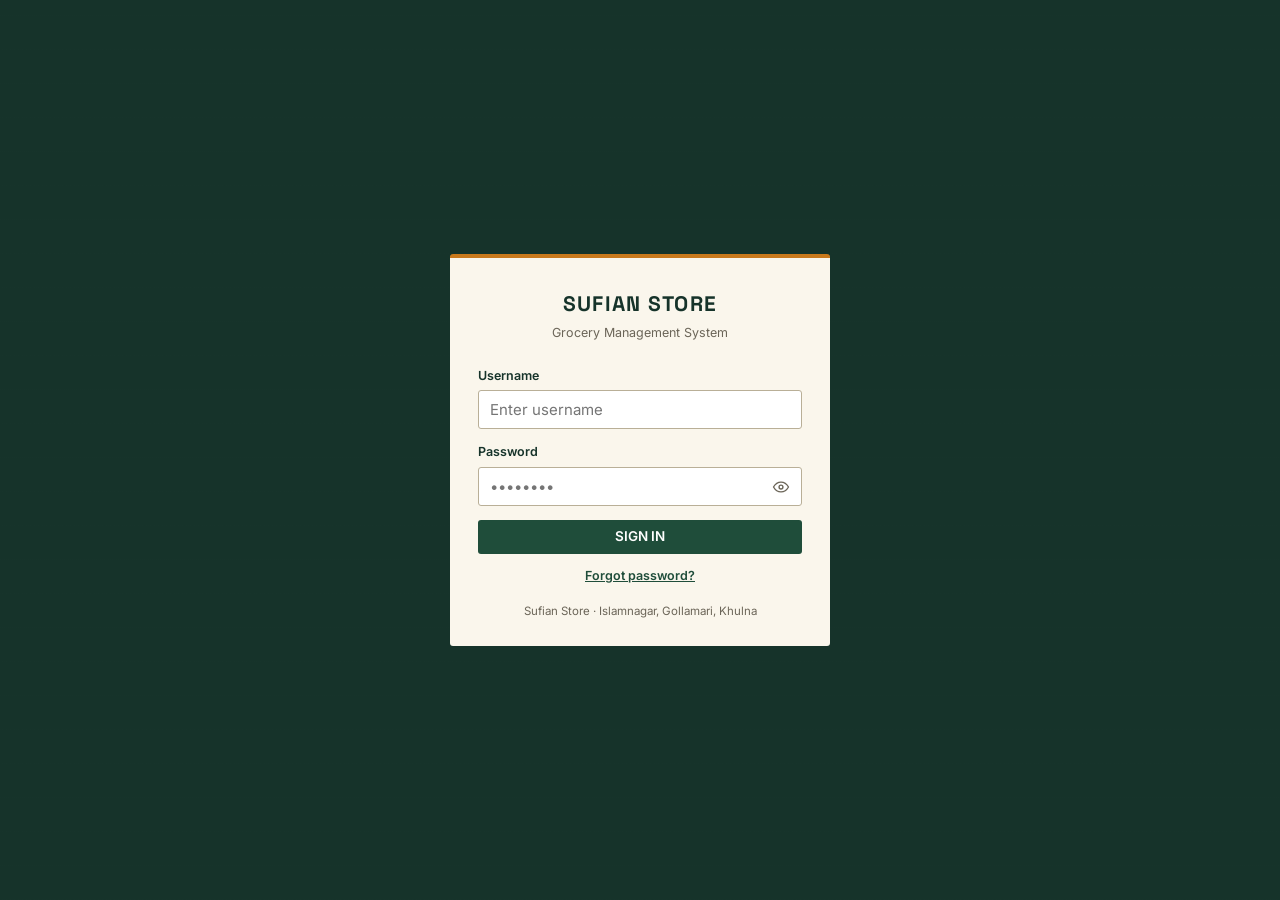
<file: index.html>
<!DOCTYPE html>
<html lang="en">
<head>
<meta charset="UTF-8">
<meta name="viewport" content="width=device-width, initial-scale=1.0">
<title>Sign in · Sufian Store GMS</title>
<link rel="icon" type="image/svg+xml" href="favicon.svg">
<meta name="theme-color" content="#16332A">
<link rel="stylesheet" href="css/common.css">
<link rel="stylesheet" href="css/login.css">
</head>
<body class="login-page" data-page="login">

  <div class="login-card" id="signInCard">
    <div class="login-brand">
      <span class="mark">SUFIAN STORE</span>
      <div class="sub">Grocery Management System</div>
    </div>

    <div class="login-error" id="loginError">Enter both a username and a password to continue.</div>

    <form id="loginForm" novalidate>
      <div class="field">
        <label for="username">Username</label>
        <input type="text" id="username" placeholder="Enter username" autocomplete="username">
      </div>
      <div class="field">
        <label for="password">Password</label>
        <input type="password" id="password" placeholder="&bull;&bull;&bull;&bull;&bull;&bull;&bull;&bull;" autocomplete="current-password">
      </div>
      <button type="submit" class="btn btn-primary btn--block-center" id="loginBtn">SIGN IN</button>
      <button type="button" class="login-link-btn" id="forgotLink">Forgot password?</button>
    </form>

    <div class="login-foot">Sufian Store &middot; Islamnagar, Gollamari, Khulna</div>
  </div>

  <!-- Forgot password: a 6-digit code is emailed, then the new password is set -->
  <div class="login-card login-card--wide" id="resetCard" hidden>
    <div class="login-brand">
      <span class="mark">RESET PASSWORD</span>
      <div class="sub">A 6-digit code is emailed to the address saved on your account.</div>
    </div>

    <div class="login-error" id="resetMsg"></div>

    <div id="resetStep1">
      <div class="field">
        <label for="resetUsername">Username</label>
        <input type="text" id="resetUsername" placeholder="Enter your username" autocomplete="username">
      </div>
      <button type="button" class="btn btn-primary btn--block-center" id="sendCodeBtn">SEND CODE</button>
    </div>

    <div id="resetStep2" hidden>
      <div class="field">
        <label for="resetCode">6-digit code from the email</label>
        <input type="text" id="resetCode" inputmode="numeric" maxlength="6" placeholder="000000">
      </div>
      <div class="field">
        <label for="resetPassword">New password</label>
        <input type="password" id="resetPassword" maxlength="72" placeholder="e.g. Shop@2026" data-strength="1">
        <div class="hint">8–72 characters with an uppercase letter, a lowercase letter, a number and a symbol.</div>
      </div>
      <div class="field">
        <label for="resetConfirm">Repeat new password</label>
        <input type="password" id="resetConfirm" maxlength="72" placeholder="Type it again">
      </div>
      <button type="button" class="btn btn-primary btn--block-center" id="verifyBtn">SET NEW PASSWORD</button>
      <button type="button" class="login-link-btn" id="resendBtn">Send a new code</button>
    </div>

    <button type="button" class="login-link-btn" id="backToLogin">Back to sign in</button>

    <div class="login-foot">The new password works as soon as you save it.</div>
  </div>

  <script src="js/store.js"></script>
  <script src="js/password-ui.js"></script>
  <script>
    // No role picker here — the backend (api/auth.php) finds the account by
    // username/password and returns its role itself:
    // admin -> Owner, manager -> Manager, cashier -> Cashier.
    var ROLE_HOME = { owner: 'dashboard.html', manager: 'dashboard.html', cashier: 'cashier.html' };

    document.getElementById('loginForm').addEventListener('submit', async function (e) {
      e.preventDefault();
      var username = document.getElementById('username').value.trim();
      var password = document.getElementById('password').value;
      var errorBox = document.getElementById('loginError');
      var btn = document.getElementById('loginBtn');

      if (!username || !password) {
        errorBox.textContent = 'Enter both a username and a password to continue.';
        errorBox.classList.add('show');
        return;
      }
      btn.disabled = true;
      btn.textContent = 'SIGNING IN...';
      try {
        var user = await GMS.session.login(username, password);
        // A temporary password (set by an administrator) must be replaced first.
        window.location.href = user.must_change_password
          ? 'account.html'
          : (ROLE_HOME[user.role] || 'dashboard.html');
      } catch (err) {
        errorBox.textContent = err.message || 'Login failed. Is the PHP server running?';
        errorBox.classList.add('show');
        btn.disabled = false;
        btn.textContent = 'SIGN IN';
      }
    });

    /* -------- Forgot password: emailed 6-digit code, then a new password ------
       The new password applies immediately for every role — no approval. */
    (function () {
      var signInCard = document.getElementById('signInCard');
      var resetCard = document.getElementById('resetCard');
      var msgBox = document.getElementById('resetMsg');
      var step1 = document.getElementById('resetStep1');
      var step2 = document.getElementById('resetStep2');
      var codeInput = document.getElementById('resetCode');
      var sendBtn = document.getElementById('sendCodeBtn');
      var verifyBtn = document.getElementById('verifyBtn');

      function say(text, good) {
        msgBox.textContent = text;
        msgBox.classList.add('show');
        msgBox.classList.toggle('is-ok', !!good);
      }

      function resetMsgBox() {
        msgBox.textContent = '';
        msgBox.className = 'login-error';
      }

      function showReset() {
        signInCard.hidden = true;
        resetCard.hidden = false;
        resetMsgBox();
        step1.hidden = false;
        step2.hidden = true;
        var nameField = document.getElementById('resetUsername');
        if (!nameField.value) nameField.value = document.getElementById('username').value.trim();
        codeInput.value = '';
        document.getElementById('resetPassword').value = '';
        document.getElementById('resetConfirm').value = '';
        if (window.GMSPassword) window.GMSPassword.refreshAll();
        verifyBtn.disabled = false;
        verifyBtn.textContent = 'SET NEW PASSWORD';
        nameField.focus();
      }

      function backToSignIn() {
        resetCard.hidden = true;
        signInCard.hidden = false;
        var username = document.getElementById('resetUsername').value.trim();
        if (username) document.getElementById('username').value = username;
        document.getElementById('password').value = '';
        document.getElementById('password').focus();
      }

      document.getElementById('forgotLink').addEventListener('click', showReset);
      document.getElementById('backToLogin').addEventListener('click', backToSignIn);
      document.getElementById('resendBtn').addEventListener('click', function () {
        resetMsgBox();
        step1.hidden = false;
        step2.hidden = true;
        sendCode();
      });

      async function sendCode() {
        var username = document.getElementById('resetUsername').value.trim();
        if (!username) { say('Enter your username first.'); return; }
        sendBtn.disabled = true;
        sendBtn.textContent = 'SENDING...';
        try {
          var res = await GMS.account.forgot(username);
          say(res.message || 'If that account exists, a 6-digit code is on the way.', res.sent);
          if (res.sent) {
            step1.hidden = true;
            step2.hidden = false;
            codeInput.focus();
          }
        } catch (err) {
          say(err.message || 'Could not send the code. Is the PHP server running?');
        }
        sendBtn.disabled = false;
        sendBtn.textContent = 'SEND CODE';
      }

      sendBtn.addEventListener('click', sendCode);
      document.getElementById('resetUsername').addEventListener('keydown', function (e) {
        if (e.key === 'Enter') { e.preventDefault(); sendCode(); }
      });

      async function verifyCode() {
        var username = document.getElementById('resetUsername').value.trim();
        var code = codeInput.value.replace(/\D+/g, '');
        var next = document.getElementById('resetPassword').value;
        var again = document.getElementById('resetConfirm').value;

        if (code.length !== 6) { say('Enter the 6-digit code from the email.'); codeInput.focus(); return; }
        var weak = GMS.validate.password(next);
        if (weak) { say(weak); document.getElementById('resetPassword').focus(); return; }
        if (next !== again) { say('The two new passwords do not match.'); return; }

        verifyBtn.disabled = true;
        verifyBtn.textContent = 'CHECKING...';
        try {
          var res = await GMS.account.verify({ username: username, code: code, newPassword: next });
          say(res.message || 'Password changed.', true);
          verifyBtn.textContent = 'PASSWORD CHANGED';
          document.getElementById('username').value = username;
          setTimeout(function () {
            backToSignIn();
            document.getElementById('password').focus();
          }, 1600);
          return; // stay disabled — it worked, leave the button alone
        } catch (err) {
          say(err.message || 'Could not change the password.');
        }
        verifyBtn.disabled = false;
        verifyBtn.textContent = 'SET NEW PASSWORD';
      }

      verifyBtn.addEventListener('click', verifyCode);
      ['resetCode', 'resetPassword', 'resetConfirm'].forEach(function (id) {
        document.getElementById(id).addEventListener('keydown', function (e) {
          if (e.key === 'Enter') { e.preventDefault(); verifyCode(); }
        });
      });
    })();

    // If this tab is already signed in, skip straight to that role's home page.
    // A freshly opened tab has no per-tab marker, so it shows the login form
    // and the password is required again.
    (function () {
      var tabSignedIn = false;
      try { tabSignedIn = sessionStorage.getItem('gms_tab') === '1'; } catch (e) {}
      if (!tabSignedIn) return; // fresh tab: show the form, ask for the password
      fetch('api/auth.php?action=me', { credentials: 'same-origin' }).then(function (r) {
        if (!r.ok) return null;
        return r.json();
      }).then(function (body) {
        if (body && body.ok && body.user) {
          var role = body.user.role || 'owner';
          try {
            sessionStorage.setItem('gms_session', body.user.username);
            sessionStorage.setItem('gms_role', role);
            sessionStorage.setItem('gms_role_label', body.user.role_label || '');
            sessionStorage.setItem('gms_must_change', body.user.must_change_password ? '1' : '0');
          } catch (e) {}
          window.location.href = body.user.must_change_password
            ? 'account.html'
            : (ROLE_HOME[role] || 'dashboard.html');
        }
      }).catch(function () {});
    })();
  </script>
</body>
</html>
</file>
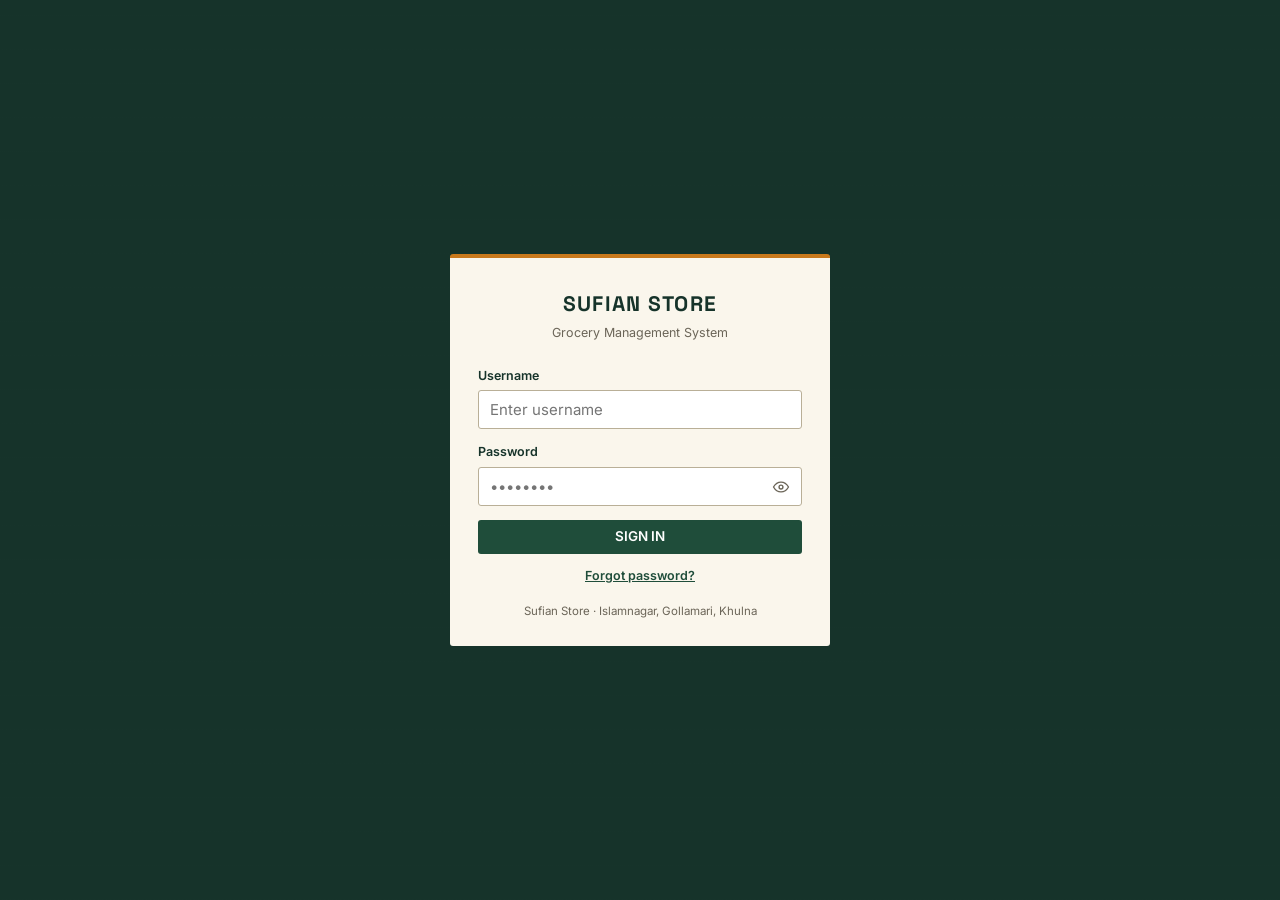
<file: account.html>
<!DOCTYPE html>
<html lang="en">
<head>
<meta charset="UTF-8">
<meta name="viewport" content="width=device-width, initial-scale=1.0">
<title>My Account · Sufian Store GMS</title>
<link rel="icon" type="image/svg+xml" href="favicon.svg">
<meta name="theme-color" content="#16332A">
<link rel="stylesheet" href="css/common.css">
<link rel="stylesheet" href="css/account.css">
</head>
<body data-page="account">
<div class="app" id="app-root">
  <main class="main">
    <div class="topbar">
      <div>
        <div class="eyebrow-date" id="todayDate"></div>
        <h1 class="page-title">My Account</h1>
        <div class="page-desc">Your sign-in details, your password and where reset codes reach you.</div>
      </div>
    </div>

    <div class="content">

      <div class="notice notice-red" id="mustChangeNotice" hidden>
        <strong>Choose your own password before anything else.</strong>
        An administrator set a temporary password for this account. Set a new one now —
        the rest of the system stays locked until you do.
      </div>

      <div class="ledger-panel">
        <div class="ledger-panel-head">
          <h2>Your profile</h2>
        </div>
        <div class="ledger-panel-body">

          <div class="profile-id">
            <div class="profile-avatar" id="accAvatar" aria-hidden="true">S</div>
            <div class="profile-name-block">
              <div class="profile-name" id="accName">—</div>
              <div class="profile-username" id="accUsername">—</div>
            </div>
            <span class="profile-tag" id="accRoleTag">—</span>
          </div>

          <dl class="account-facts">
            <div><dt>Email</dt><dd id="accEmail">Not set</dd></div>
            <div><dt>Phone</dt><dd id="accPhone">Not set</dd></div>
            <div><dt>Role</dt><dd id="accRole">—</dd></div>
          </dl>

          <div class="notice notice-red profile-warning" id="noEmailNotice" hidden>
            <strong>No reset email on file.</strong>
            “Forgot password?” has nowhere to send a code. Add one with <strong>Edit profile</strong> —
            until then, ask the Owner or Manager for a temporary password.
          </div>

          <div class="form-actions profile-actions">
            <button type="button" class="btn btn-ghost" id="editProfileBtn">Edit profile</button>
            <button type="button" class="btn btn-primary" id="changePasswordBtn">Change password</button>
          </div>

          <p class="hint-line">
            Name and role are set by the Owner on <strong>Staff &amp; Access</strong> — they appear on every
            sale, purchase and expense you record. Your email and phone are yours: change them any time.
          </p>

        </div>
      </div>

    </div>
  </main>
</div>

<!-- Edit profile ------------------------------------------------------- -->
<div class="modal-backdrop" id="profileModal">
  <div class="modal">
    <div class="modal-head">
      <h3>Edit profile</h3>
      <button type="button" class="modal-close" data-close="profileModal">&times;</button>
    </div>
    <div class="modal-body">
      <form id="contactForm" autocomplete="off">
        <div class="field">
          <label for="contactEmail">Email (for password reset codes)</label>
          <input type="email" id="contactEmail" maxlength="100" placeholder="e.g. you@gmail.com">
          <div class="hint">A forgotten-password code is sent here. Leave it blank if you have none — then ask the Owner or Manager for a temporary password.</div>
        </div>
        <div class="field">
          <label for="contactPhone">Phone</label>
          <input type="tel" id="contactPhone" maxlength="20" placeholder="e.g. 01712345678">
          <div class="hint">Bangladesh mobile number: 11 digits starting with 01.</div>
        </div>
        <div class="form-actions">
          <button type="button" class="btn btn-ghost" data-close="profileModal">Cancel</button>
          <button type="submit" class="btn btn-primary" id="contactSaveBtn">Save changes</button>
        </div>
      </form>
    </div>
  </div>
</div>

<!-- Change password ---------------------------------------------------- -->
<div class="modal-backdrop" id="passwordModal">
  <div class="modal">
    <div class="modal-head">
      <h3>Change password</h3>
      <button type="button" class="modal-close" data-close="passwordModal" id="passwordModalClose">&times;</button>
    </div>
    <div class="modal-body">
      <p class="pending-text" id="tempPasswordNote" hidden>
        An administrator set a temporary password for this account. Type it as your current password
        and choose your own — the rest of the system opens as soon as you save.
      </p>
      <form id="passwordForm" autocomplete="off">
        <div class="field">
          <label for="currentPassword">Current password</label>
          <input type="password" id="currentPassword" maxlength="72" placeholder="Your password now">
          <div class="hint">If an administrator set a temporary password, type that one here.</div>
        </div>
        <div class="field">
          <label for="newPassword">New password</label>
          <input type="password" id="newPassword" maxlength="72" placeholder="e.g. Shop@2026" data-strength="1">
          <div class="hint">8–72 characters with an uppercase letter, a lowercase letter, a number and a symbol.</div>
        </div>
        <div class="field">
          <label for="confirmPassword">Repeat new password</label>
          <input type="password" id="confirmPassword" maxlength="72" placeholder="Type it again">
        </div>
        <div class="form-actions">
          <button type="button" class="btn btn-ghost" data-close="passwordModal" id="cancelPasswordBtn">Cancel</button>
          <button type="submit" class="btn btn-primary" id="saveBtn">Save password</button>
        </div>
      </form>
      <p class="hint-line">
        Your new password works the moment you save it — nobody has to approve it. Forgotten the current
        one? Sign out and use <strong>Forgot password?</strong> on the login page.
      </p>
    </div>
  </div>
</div>

<script src="js/store.js"></script>
<script src="js/app.js"></script>
<script src="js/password-ui.js"></script>
<script src="js/account.js"></script>
</body>
</html>
</file>
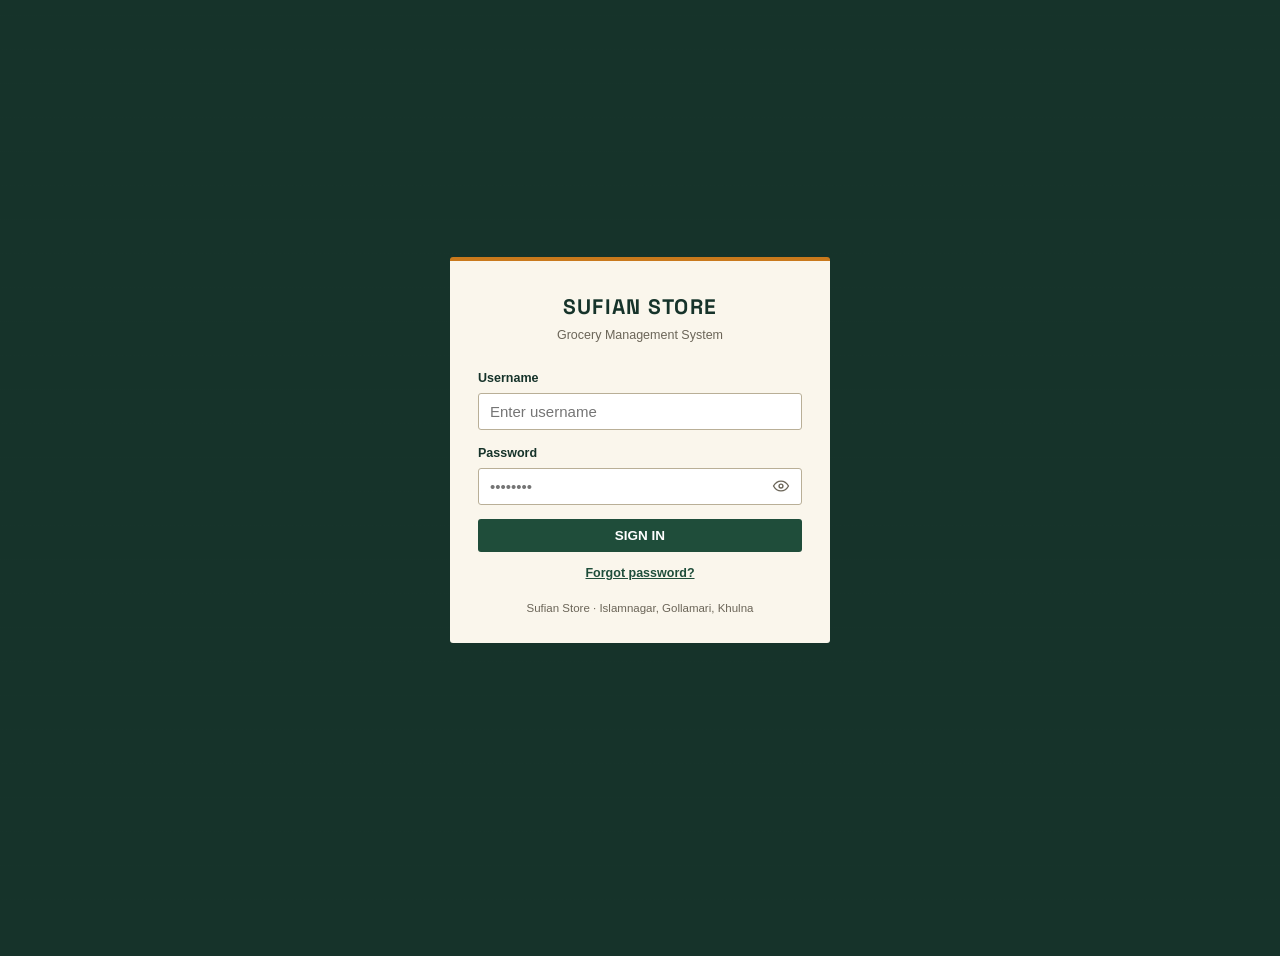
<file: cashier.html>
<!DOCTYPE html>
<html lang="en">
<head>
<meta charset="UTF-8">
<meta name="viewport" content="width=device-width, initial-scale=1.0">
<title>Cashier Dashboard · Sufian Store GMS</title>
<link rel="icon" type="image/svg+xml" href="favicon.svg">
<meta name="theme-color" content="#16332A">
<link rel="stylesheet" href="css/common.css">
<link rel="stylesheet" href="css/cashier.css">
</head>
<body data-page="cashier">
<div class="app" id="app-root">
  <main class="main">
    <div class="topbar">
      <div>
        <div class="eyebrow-date" id="todayDate"></div>
        <h1 class="page-title">Cashier Dashboard</h1>
        <div class="page-desc">Today's counter summary — every bill rung up today, and due collected at the counter. No profit, purchase or expense figures here.</div>
      </div>
      <a href="sales.html" class="btn btn-accent">+ New Sale</a>
    </div>

    <div class="content">
      <div class="stat-row" id="statRow"></div>

      <div class="ledger-panel">
        <div class="ledger-panel-head"><h2>Quick Actions</h2></div>
        <div class="ledger-panel-body">
          <div class="quick-actions">
            <a href="sales.html" class="quick-action">
              <span class="quick-action-icon">&#128722;</span>
              <span class="quick-action-title">New Sale</span>
              <span class="quick-action-desc">Open the billing screen</span>
            </a>
            <a href="customers.html" class="quick-action">
              <span class="quick-action-icon">&#128100;</span>
              <span class="quick-action-title">Add Customer</span>
              <span class="quick-action-desc">Save a regular buyer</span>
            </a>
            <a href="#todaySales" class="quick-action">
              <span class="quick-action-icon">&#128203;</span>
              <span class="quick-action-title">Today's Sales</span>
              <span class="quick-action-desc">See today's bills below</span>
            </a>
            <a href="sales.html" class="quick-action">
              <span class="quick-action-icon">&#128176;</span>
              <span class="quick-action-title">Collect Due</span>
              <span class="quick-action-desc">Customer comes to pay an old bill</span>
            </a>
          </div>
        </div>
      </div>

      <div class="ledger-panel" id="todaySales">
        <div class="ledger-panel-head">
          <h2>Today's Sales</h2>
          <a href="sales.html" class="btn btn-ghost btn-sm">Open billing</a>
        </div>
        <div class="ledger-panel-body ledger-panel-body--flush">
          <div class="table-wrap">
            <table>
              <thead>
                <tr><th>Receipt #</th><th>Customer</th><th>Time</th><th class="cell-num">Items</th><th class="cell-num">Total</th><th class="cell-num">Cash</th><th>Due</th><th></th></tr>
              </thead>
              <tbody id="todayBody"></tbody>
            </table>
          </div>
        </div>
      </div>

    </div>
  </main>
</div>

<script src="js/store.js"></script>
<script src="js/app.js"></script>
<script src="js/cashier.js"></script>
</body>
</html>
</file>
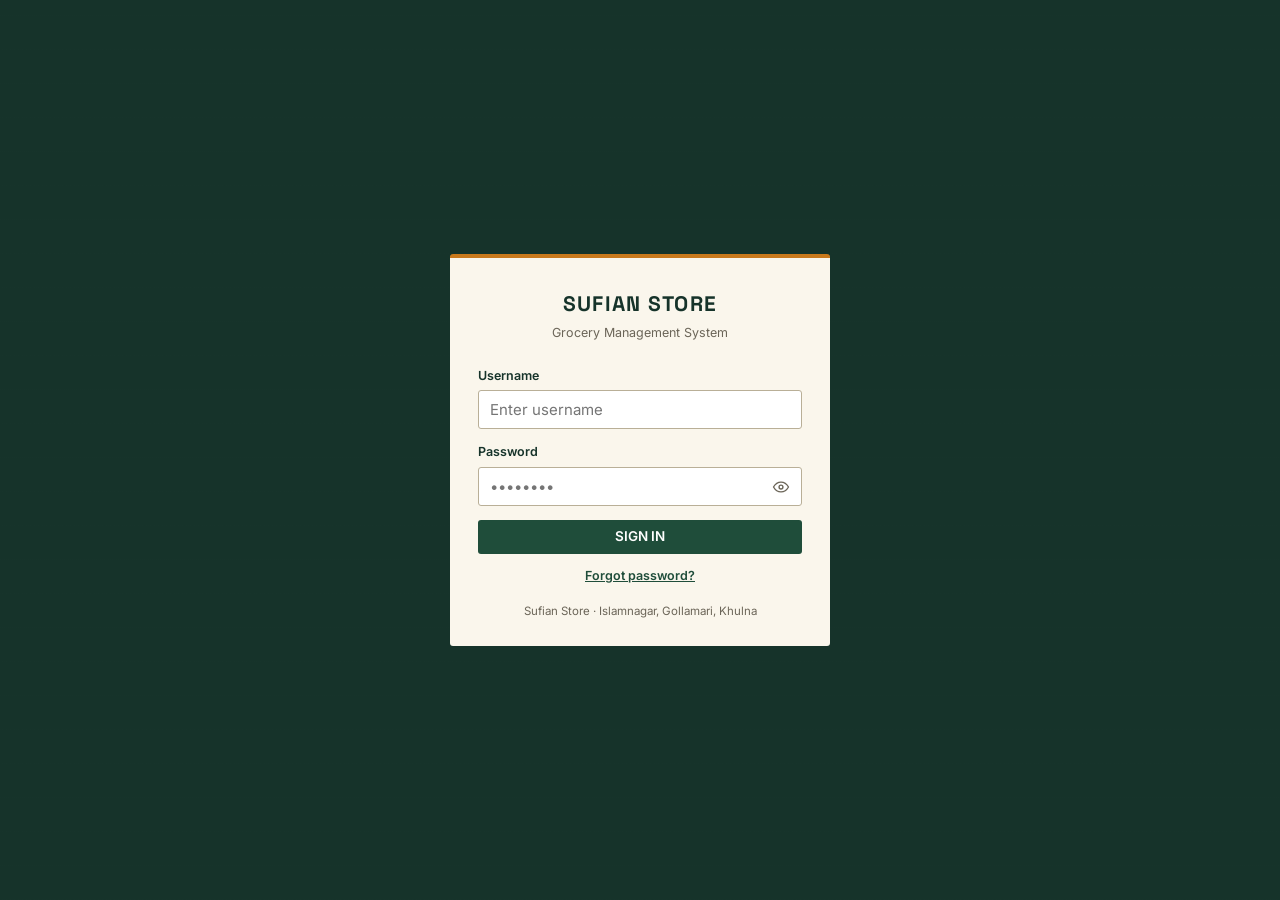
<file: categories.html>
<!DOCTYPE html>
<html lang="en">
<head>
<meta charset="UTF-8">
<meta name="viewport" content="width=device-width, initial-scale=1.0">
<title>Categories · Sufian Store GMS</title>
<link rel="icon" type="image/svg+xml" href="favicon.svg">
<meta name="theme-color" content="#16332A">
<link rel="stylesheet" href="css/common.css">
<link rel="stylesheet" href="css/categories.css">
</head>
<body data-page="categories">
<div class="app" id="app-root">
  <main class="main">
    <div class="topbar">
      <div>
        <div class="eyebrow-date" id="todayDate"></div>
        <h1 class="page-title">Categories</h1>
        <div class="page-desc">Group products so they're easy to find and report on.</div>
      </div>
      <button class="btn btn-primary" id="addBtn">+ Add category</button>
    </div>

    <div class="content">
      <div class="ledger-panel">
        <div class="ledger-panel-head">
          <h2>All categories</h2>
          <div class="toolbar">
            <input type="text" id="searchInput" class="search-input" placeholder="Search categories...">
          </div>
        </div>
        <div class="ledger-panel-body ledger-panel-body--flush">
          <div class="table-wrap">
            <table>
              <thead><tr><th>ID</th><th>Category name</th><th class="cell-num">Products</th><th></th></tr></thead>
              <tbody id="tableBody"></tbody>
            </table>
          </div>
        </div>
      </div>
    </div>
  </main>
</div>

<div class="modal-backdrop" id="modalBackdrop">
  <div class="modal">
    <div class="modal-head">
      <h3 id="modalTitle">Add category</h3>
      <button class="modal-close" id="modalClose">&times;</button>
    </div>
    <div class="modal-body">
      <form id="categoryForm">
        <input type="hidden" id="categoryId">
        <div class="field">
          <label for="categoryName">Category name</label>
          <input type="text" id="categoryName" placeholder="e.g. Rice & Grains">
        </div>
        <div class="form-actions">
          <button type="button" class="btn btn-ghost" id="cancelBtn">Cancel</button>
          <button type="submit" class="btn btn-primary">Save category</button>
        </div>
      </form>
    </div>
  </div>
</div>

<script src="js/store.js"></script>
<script src="js/app.js"></script>
<script src="js/categories.js"></script>
</body>
</html>
</file>
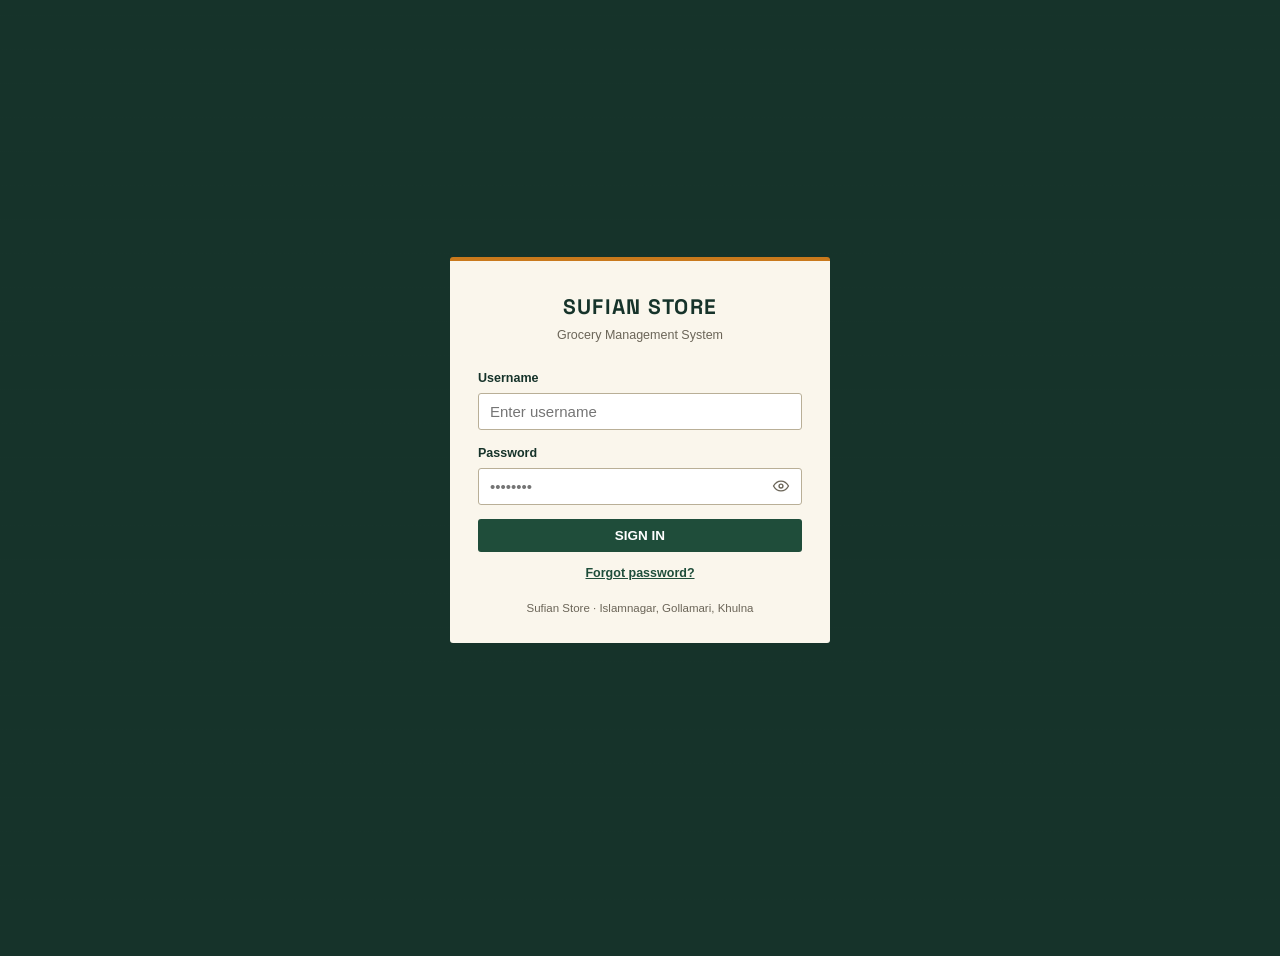
<file: customers.html>
<!DOCTYPE html>
<html lang="en">
<head>
<meta charset="UTF-8">
<meta name="viewport" content="width=device-width, initial-scale=1.0">
<title>Customers · Sufian Store GMS</title>
<link rel="icon" type="image/svg+xml" href="favicon.svg">
<meta name="theme-color" content="#16332A">
<link rel="stylesheet" href="css/common.css">
<link rel="stylesheet" href="css/customers.css">
</head>
<body data-page="customers">
<div class="app" id="app-root">
  <main class="main">
    <div class="topbar">
      <div>
        <div class="eyebrow-date" id="todayDate"></div>
        <h1 class="page-title">Customers</h1>
        <div class="page-desc">Optional contact details for regular customers. Walk-ins don't need a record.</div>
      </div>
      <button class="btn btn-primary" id="addBtn">+ Add customer</button>
    </div>

    <div class="content">
      <div class="ledger-panel">
        <div class="ledger-panel-head">
          <h2>All customers</h2>
          <div class="toolbar">
            <input type="text" id="searchInput" class="search-input" placeholder="Search by name or phone...">
          </div>
        </div>
        <div class="ledger-panel-body ledger-panel-body--flush">
          <div class="table-wrap">
            <table>
              <thead><tr><th>ID</th><th>Name</th><th>Phone</th><th>Email</th><th>Address</th><th>Area</th><th class="cell-num">Purchases made</th><th></th></tr></thead>
              <tbody id="tableBody"></tbody>
            </table>
          </div>
        </div>
      </div>
    </div>
  </main>
</div>

<div class="modal-backdrop" id="modalBackdrop">
  <div class="modal">
    <div class="modal-head">
      <h3 id="modalTitle">Add customer</h3>
      <button class="modal-close" id="modalClose">&times;</button>
    </div>
    <div class="modal-body">
      <form id="customerForm">
        <input type="hidden" id="customerId">
        <div class="field">
          <label for="customerName">Customer name</label>
          <input type="text" id="customerName" placeholder="e.g. Karim Mia">
        </div>
        <div class="field">
          <label for="customerPhone">Phone <span class="text-muted">(optional)</span></label>
          <input type="tel" id="customerPhone" placeholder="01XXXXXXXXX">
        </div>
        <div class="form-grid">
          <div class="field">
            <label for="customerEmail">Email <span class="text-muted">(optional)</span></label>
            <input type="email" id="customerEmail" maxlength="100" placeholder="customer@example.com">
          </div>
          <div class="field">
            <label for="customerArea">Area <span class="text-muted">(optional — for area-wise sales)</span></label>
            <input type="text" id="customerArea" placeholder="e.g. Sonadanga" maxlength="100">
          </div>
        </div>
        <div class="field">
          <label for="customerAddress">Address <span class="text-muted">(optional)</span></label>
          <input type="text" id="customerAddress" placeholder="Street, area, city" maxlength="1000">
        </div>
        <div class="form-actions">
          <button type="button" class="btn btn-ghost" id="cancelBtn">Cancel</button>
          <button type="submit" class="btn btn-primary">Save customer</button>
        </div>
      </form>
    </div>
  </div>
</div>

<script src="js/store.js"></script>
<script src="js/app.js"></script>
<script src="js/customers.js?v=2"></script>
</body>
</html>
</file>
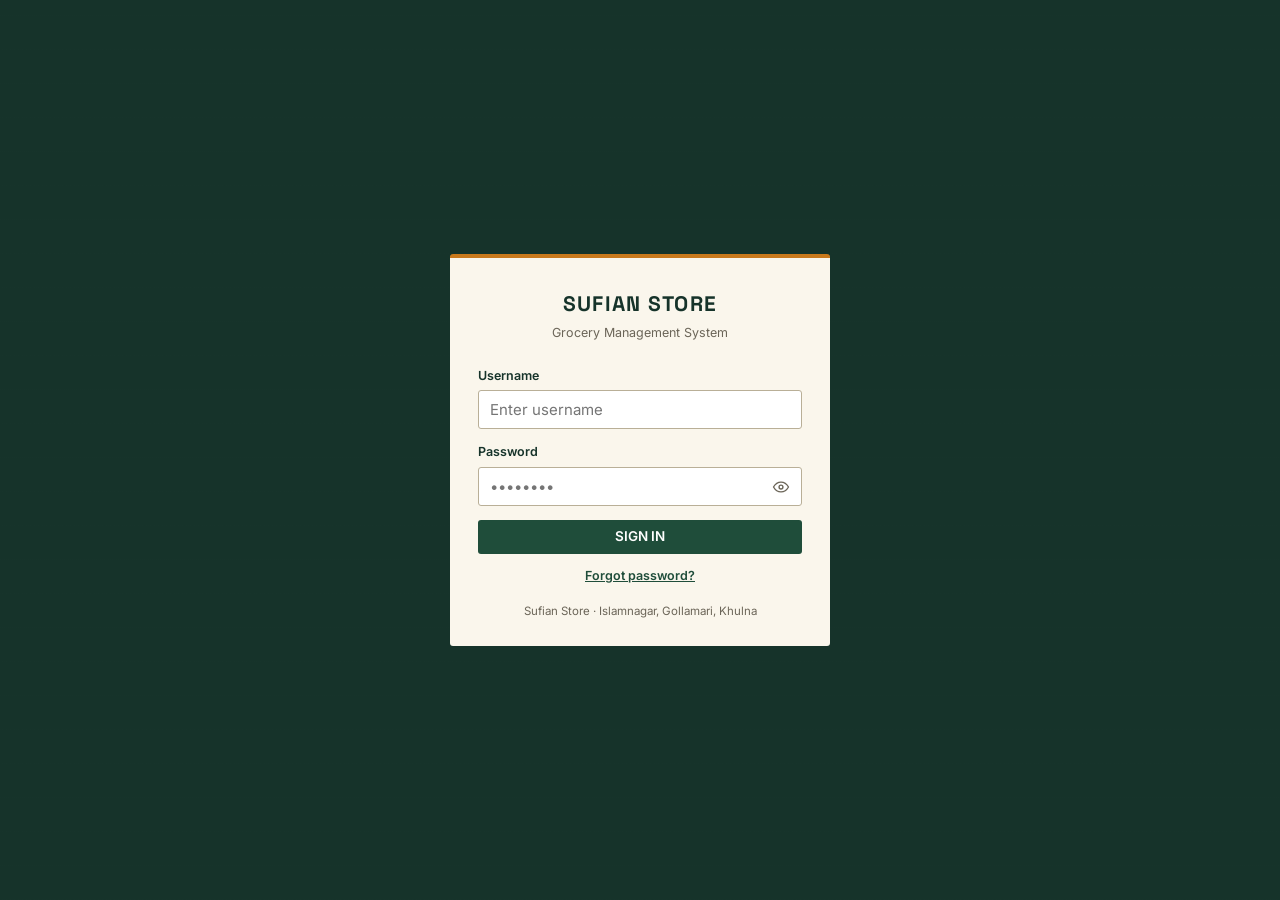
<file: dashboard.html>
<!DOCTYPE html>
<html lang="en">
<head>
<meta charset="UTF-8">
<meta name="viewport" content="width=device-width, initial-scale=1.0">
<title>Dashboard · Sufian Store GMS</title>
<link rel="icon" type="image/svg+xml" href="favicon.svg">
<meta name="theme-color" content="#16332A">
<link rel="stylesheet" href="css/common.css">
<link rel="stylesheet" href="css/dashboard.css">
</head>
<body data-page="dashboard">
<div class="app" id="app-root">
  <main class="main">
    <div class="topbar">
      <div>
        <div class="eyebrow-date" id="todayDate"></div>
        <h1 class="page-title">Dashboard</h1>
        <div class="page-desc">Today's snapshot of sales, stock and profit.</div>
      </div>
      <a href="sales.html" class="btn btn-accent">+ New Sale</a>
    </div>

    <div class="content">

      <div id="lowStockNotice"></div>

      <div class="stat-row" id="statRow"></div>

      <div class="ledger-panel">
        <div class="ledger-panel-head">
          <h2>Low stock &amp; expiry watch</h2>
          <a href="products.html" class="btn btn-ghost btn-sm">Manage products</a>
        </div>
        <div class="ledger-panel-body ledger-panel-body--flush">
          <div class="table-wrap">
            <table>
              <thead>
                <tr><th>Product</th><th>Category</th><th class="cell-num">Stock</th><th>Status</th><th>Expiry</th></tr>
              </thead>
              <tbody id="watchBody"></tbody>
            </table>
          </div>
        </div>
      </div>

      <div class="invoice-shell dashboard-columns">
        <div class="ledger-panel">
          <div class="ledger-panel-head"><h2>Top-selling products</h2></div>
          <div class="ledger-panel-body ledger-panel-body--flush">
            <table>
              <thead><tr><th>Product</th><th class="cell-num">Units sold</th></tr></thead>
              <tbody id="topSellingBody"></tbody>
            </table>
          </div>
        </div>

        <div class="ledger-panel">
          <div class="ledger-panel-head">
            <h2>Recent sales</h2>
            <a href="reports.html" class="btn btn-ghost btn-sm">View reports</a>
          </div>
          <div class="ledger-panel-body ledger-panel-body--flush">
            <table>
              <thead><tr><th>Receipt</th><th>Customer</th><th>Date</th><th class="cell-num">Total</th></tr></thead>
              <tbody id="recentSalesBody"></tbody>
            </table>
          </div>
        </div>
      </div>

    </div>
  </main>
</div>

<script src="js/store.js"></script>
<script src="js/app.js"></script>
<script src="js/dashboard.js"></script>
</body>
</html>
</file>
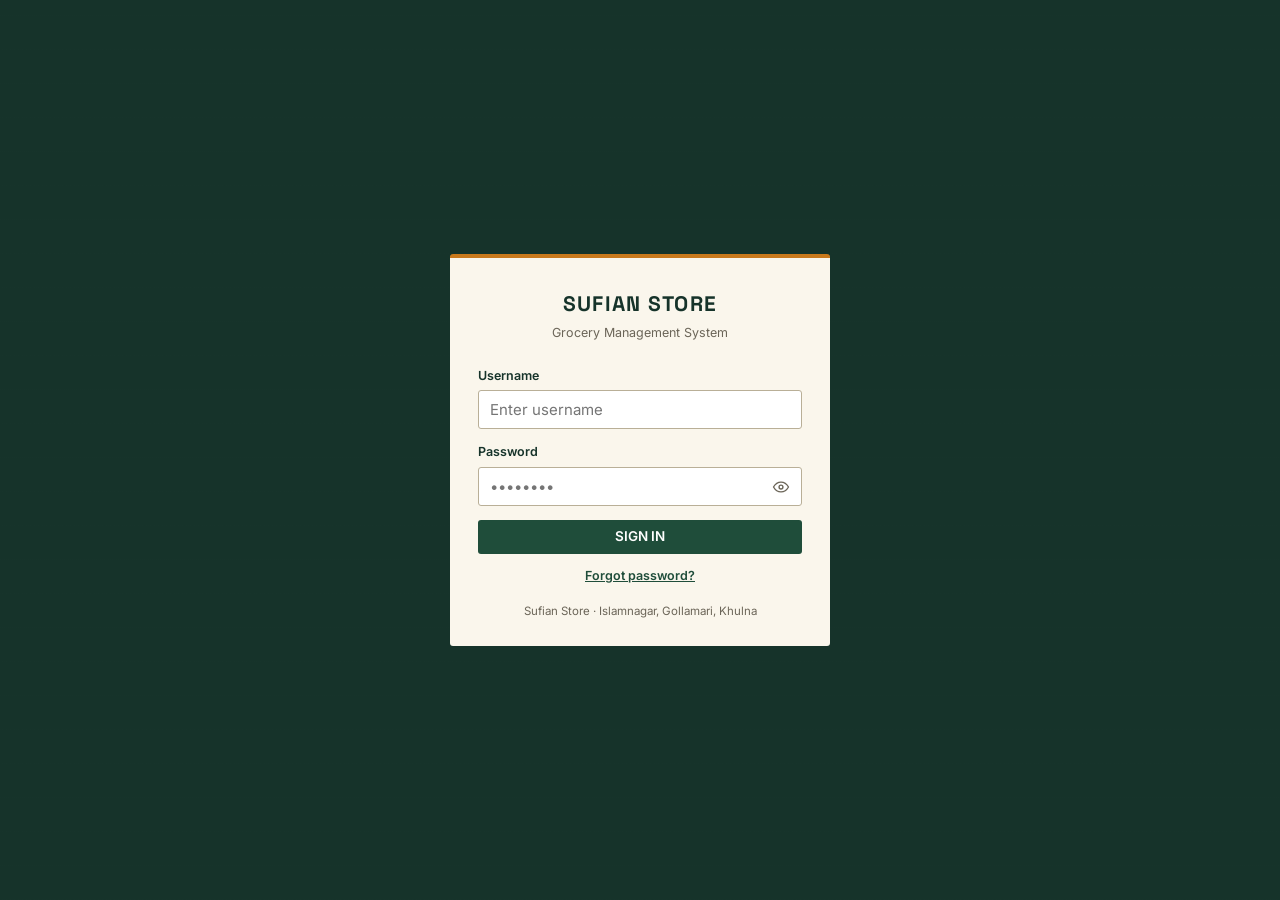
<file: expenses.html>
<!DOCTYPE html>
<html lang="en">
<head>
<meta charset="UTF-8">
<meta name="viewport" content="width=device-width, initial-scale=1.0">
<title>Expenses · Sufian Store GMS</title>
<link rel="icon" type="image/svg+xml" href="favicon.svg">
<meta name="theme-color" content="#16332A">
<link rel="stylesheet" href="css/common.css">
<link rel="stylesheet" href="css/expenses.css">
</head>
<body data-page="expenses">
<div class="app" id="app-root">
  <main class="main">
    <div class="topbar">
      <div>
        <div class="eyebrow-date" id="todayDate"></div>
        <h1 class="page-title">Expenses</h1>
        <div class="page-desc">Log rent, electricity, salary, transport and other overhead so net profit stays accurate.</div>
      </div>
      <button class="btn btn-primary" id="addBtn">+ Add expense</button>
    </div>

    <div class="content">
      <div class="stat-row" id="statRow"></div>

      <div class="ledger-panel">
        <div class="ledger-panel-head">
          <h2>Expense ledger</h2>
          <div class="toolbar">
            <select id="categoryFilter">
              <option value="">All categories</option>
              <option value="Rent">Rent</option>
              <option value="Electricity">Electricity</option>
              <option value="Salary">Salary</option>
              <option value="Transport">Transport</option>
              <option value="Other">Other</option>
            </select>
            <input type="text" id="searchInput" class="search-input" placeholder="Search description...">
          </div>
        </div>
        <div class="ledger-panel-body ledger-panel-body--flush">
          <div class="table-wrap">
            <table>
              <thead><tr><th>ID</th><th>Date</th><th>Recorded by</th><th>Category</th><th>Description</th><th class="cell-num">Amount</th><th></th></tr></thead>
              <tbody id="tableBody"></tbody>
            </table>
          </div>
        </div>
      </div>
    </div>
  </main>
</div>

<div class="modal-backdrop" id="modalBackdrop">
  <div class="modal">
    <div class="modal-head">
      <h3 id="modalTitle">Add expense</h3>
      <button class="modal-close" id="modalClose">&times;</button>
    </div>
    <div class="modal-body">
      <form id="expenseForm">
        <input type="hidden" id="expenseId">
        <div class="form-grid">
          <div class="field">
            <label for="expenseCategory">Category</label>
            <select id="expenseCategory">
              <option value="Rent">Rent</option>
              <option value="Electricity">Electricity</option>
              <option value="Salary">Salary</option>
              <option value="Transport">Transport</option>
              <option value="Other">Other</option>
            </select>
          </div>
          <div class="field">
            <label for="expenseDate">Date</label>
            <input type="date" id="expenseDate">
          </div>
          <div class="field span-2">
            <label for="expenseDescription">Description</label>
            <input type="text" id="expenseDescription" placeholder="e.g. August electricity bill">
          </div>
          <div class="field span-2">
            <label for="expenseAmount">Amount spent</label>
            <input type="number" id="expenseAmount" min="0" step="0.01" placeholder="0.00">
          </div>
        </div>
        <div class="form-actions">
          <button type="button" class="btn btn-ghost" id="cancelBtn">Cancel</button>
          <button type="submit" class="btn btn-primary">Save expense</button>
        </div>
      </form>
    </div>
  </div>
</div>

<script src="js/store.js"></script>
<script src="js/app.js"></script>
<script src="js/expenses.js"></script>
</body>
</html>
</file>
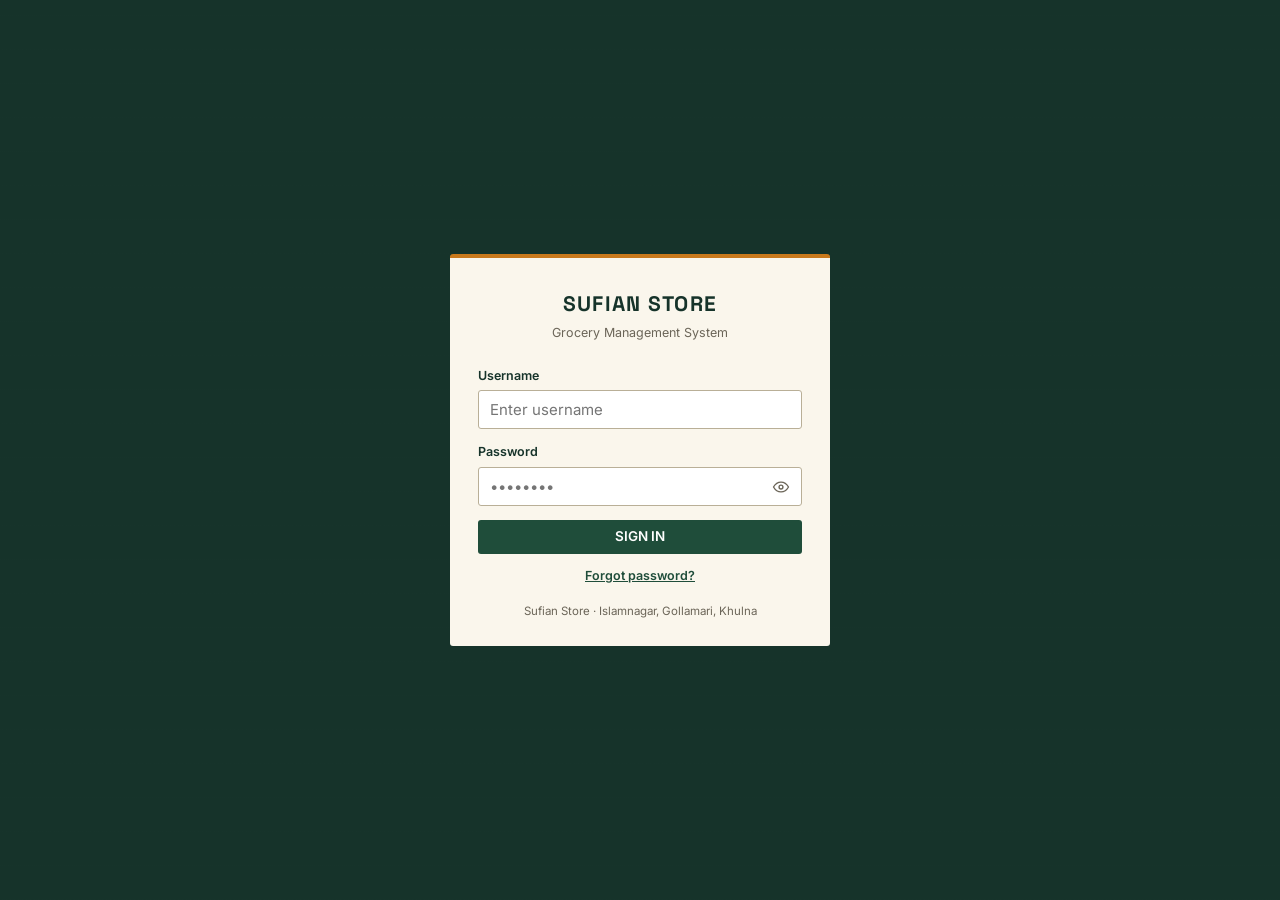
<file: products.html>
<!DOCTYPE html>
<html lang="en">
<head>
<meta charset="UTF-8">
<meta name="viewport" content="width=device-width, initial-scale=1.0">
<title>Products · Sufian Store GMS</title>
<link rel="icon" type="image/svg+xml" href="favicon.svg">
<meta name="theme-color" content="#16332A">
<link rel="stylesheet" href="css/common.css">
<link rel="stylesheet" href="css/products.css">
</head>
<body data-page="products">
<div class="app" id="app-root">
  <main class="main">
    <div class="topbar">
      <div>
        <div class="eyebrow-date" id="todayDate"></div>
        <h1 class="page-title">Products</h1>
        <div class="page-desc">Your full catalog, with live stock and expiry tracking.</div>
      </div>
      <button class="btn btn-primary" id="addBtn">+ Add product</button>
    </div>

    <div class="content">
      <div class="ledger-panel">
        <div class="ledger-panel-head">
          <h2>All products</h2>
          <div class="toolbar">
            <select id="categoryFilter">
              <option value="">All categories</option>
            </select>
            <select id="statusFilter">
              <option value="">All stock statuses</option>
              <option value="ok">In stock</option>
              <option value="low">Low stock</option>
              <option value="out">Out of stock</option>
            </select>
            <input type="text" id="searchInput" class="search-input" placeholder="Search products...">
          </div>
        </div>
        <div class="ledger-panel-body ledger-panel-body--flush">
          <div class="table-wrap">
            <table>
              <thead>
                <tr>
                  <th>ID</th><th>Product name</th><th>Category</th><th>Suppliers</th>
                  <th class="cell-num">Price</th><th class="cell-num">Stock</th>
                  <th>Status</th><th>Expiry</th><th></th>
                </tr>
              </thead>
              <tbody id="tableBody"></tbody>
            </table>
          </div>
        </div>
      </div>
    </div>
  </main>
</div>

<div class="modal-backdrop" id="modalBackdrop">
  <div class="modal">
    <div class="modal-head">
      <h3 id="modalTitle">Add product</h3>
      <button class="modal-close" id="modalClose">&times;</button>
    </div>
    <div class="modal-body">
      <form id="productForm">
        <input type="hidden" id="productId">
        <div class="field">
          <label for="productName">Product name</label>
          <input type="text" id="productName" placeholder="e.g. Miniket Rice (25kg)">
        </div>
        <div class="form-grid">
          <div class="field">
            <label for="productBarcode">Barcode <span class="text-muted">(optional)</span></label>
            <input type="text" id="productBarcode" maxlength="100" placeholder="Scan or enter barcode">
          </div>
          <div class="field">
            <label for="productCategory">Category</label>
            <select id="productCategory"></select>
          </div>
          <div class="field">
            <label for="productPrice">Selling price (per unit)</label>
            <input type="number" id="productPrice" min="0" step="0.01" placeholder="0.00">
          </div>
          <div class="field">
            <label for="productPurchasePrice">Purchase price (cost)</label>
            <input type="number" id="productPurchasePrice" min="0" step="0.01" placeholder="0.00">
          </div>
          <div class="field span-2">
            <label>Suppliers <span class="text-muted">(optional, multiple allowed)</span></label>
            <div id="productSuppliers"></div>
          </div>
          <div class="field">
            <label for="productStock">Current stock</label>
            <input type="number" id="productStock" min="0" step="1" placeholder="0">
          </div>
          <div class="field">
            <label for="productReorder">Low-stock alert level</label>
            <input type="number" id="productReorder" min="0" step="1" placeholder="e.g. 10">
          </div>
          <div class="field span-2">
            <label for="productExpiry">Expiry date <span class="text-muted">(optional — used only for stock added here, as a new batch)</span></label>
            <input type="date" id="productExpiry">
          </div>
        </div>
        <div class="form-actions">
          <button type="button" class="btn btn-ghost" id="cancelBtn">Cancel</button>
          <button type="submit" class="btn btn-primary">Save product</button>
        </div>
      </form>
    </div>
  </div>
</div>

<script src="js/store.js"></script>
<script src="js/app.js"></script>
<script src="js/products.js"></script>
</body>
</html>
</file>
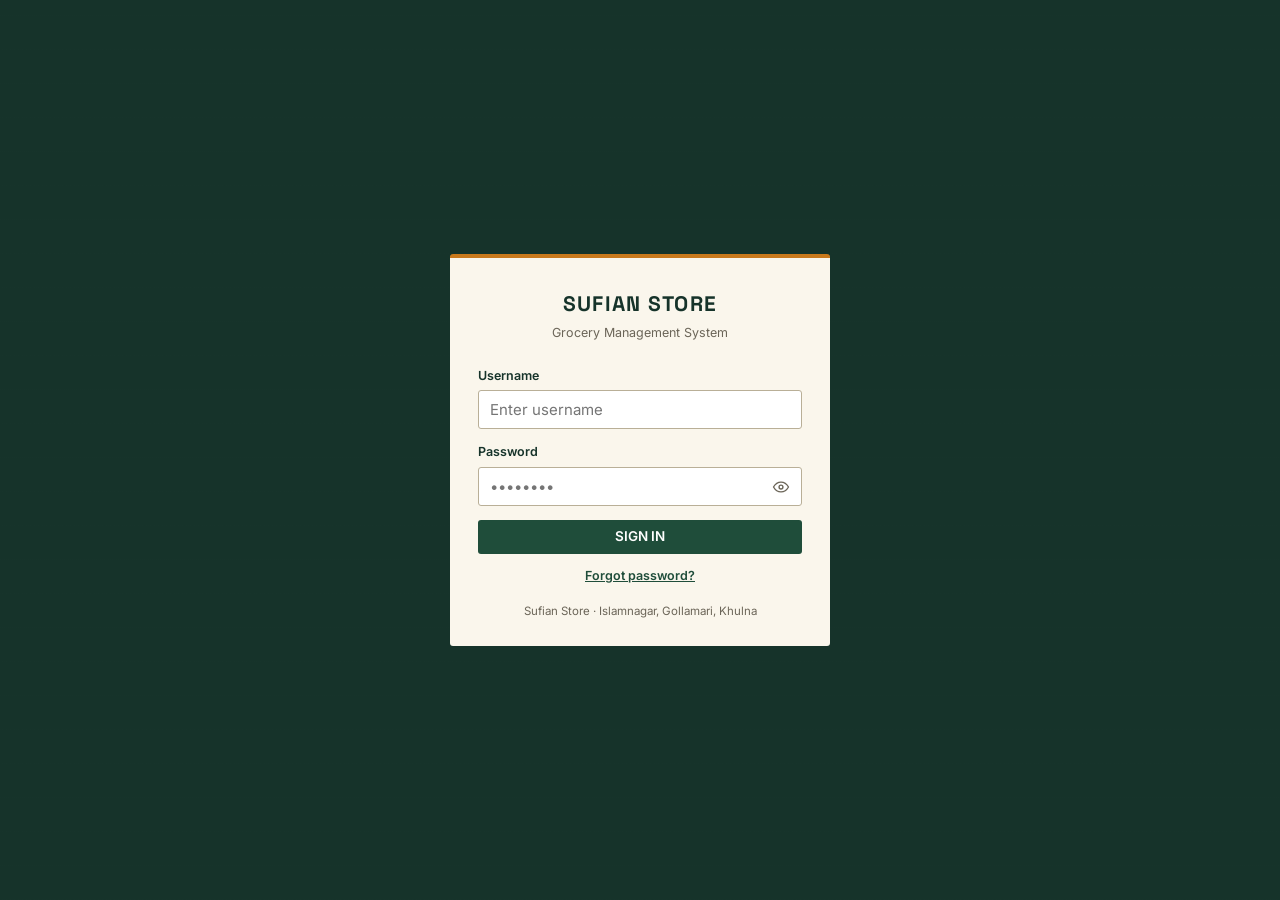
<file: purchases.html>
<!DOCTYPE html>
<html lang="en">
<head>
<meta charset="UTF-8">
<meta name="viewport" content="width=device-width, initial-scale=1.0">
<title>Purchases · Sufian Store GMS</title>
<link rel="icon" type="image/svg+xml" href="favicon.svg">
<meta name="theme-color" content="#16332A">
<link rel="stylesheet" href="css/common.css">
<link rel="stylesheet" href="css/purchases.css?v=2">
</head>
<body data-page="purchases">
<div class="app" id="app-root">
  <main class="main">
    <div class="topbar">
      <div>
        <div class="eyebrow-date" id="todayDate"></div>
        <h1 class="page-title">Purchases</h1>
        <div class="page-desc">Record stock received from suppliers — this automatically tops up inventory.</div>
      </div>
      <button class="btn btn-primary" id="newPurchaseBtn">+ Record purchase</button>
    </div>

    <div class="content">
      <div class="ledger-panel">
        <div class="ledger-panel-head">
          <h2>Purchase history</h2>
          <div class="toolbar">
            <input type="text" id="searchInput" class="search-input" placeholder="Search by supplier or ID...">
          </div>
        </div>
        <div class="ledger-panel-body ledger-panel-body--flush">
          <div class="table-wrap">
            <table>
              <thead><tr><th>Purchase #</th><th>Supplier</th><th>Date</th><th>Recorded by</th><th class="cell-num">Items</th><th class="cell-num">Total</th><th></th></tr></thead>
              <tbody id="tableBody"></tbody>
            </table>
          </div>
        </div>
      </div>
    </div>
  </main>
</div>

<div class="modal-backdrop" id="modalBackdrop">
  <div class="modal modal--wide">
    <div class="modal-head">
      <h3>Record a purchase (GRN)</h3>
      <button class="modal-close" id="modalClose">&times;</button>
    </div>
    <div class="modal-body">
      <form id="purchaseForm">
        <div class="form-grid">
          <div class="field">
            <label for="purchaseSupplier">Supplier</label>
            <select id="purchaseSupplier"></select>
          </div>
          <div class="field">
            <label for="purchaseDate">Delivery date</label>
            <input type="date" id="purchaseDate">
          </div>
        </div>

        <div class="field">
          <label>Items received</label>
          <div class="table-wrap">
            <table>
              <thead><tr><th>Product</th><th class="th-qty">Qty</th><th class="th-price">Unit price</th><th class="th-expiry">Expiry</th><th class="cell-num th-total">Line total</th><th class="th-action"></th></tr></thead>
              <tbody id="lineItemsBody"></tbody>
            </table>
          </div>
          <button type="button" class="btn btn-ghost btn-sm add-line-btn" id="addLineBtn">+ Add item</button>
        </div>

        <div class="flex-between purchase-foot">
          <span class="text-muted purchase-hint">Stock will increase automatically on save.</span>
          <div class="purchase-total">Total: <span id="purchaseTotal">?0.00</span></div>
        </div>

        <div class="form-actions">
          <button type="button" class="btn btn-ghost" id="cancelBtn">Cancel</button>
          <button type="submit" class="btn btn-primary">Save purchase</button>
        </div>
      </form>
    </div>
  </div>
</div>

<script src="js/store.js"></script>
<script src="js/app.js"></script>
<script src="js/purchases.js?v=2"></script>
</body>
</html>
</file>
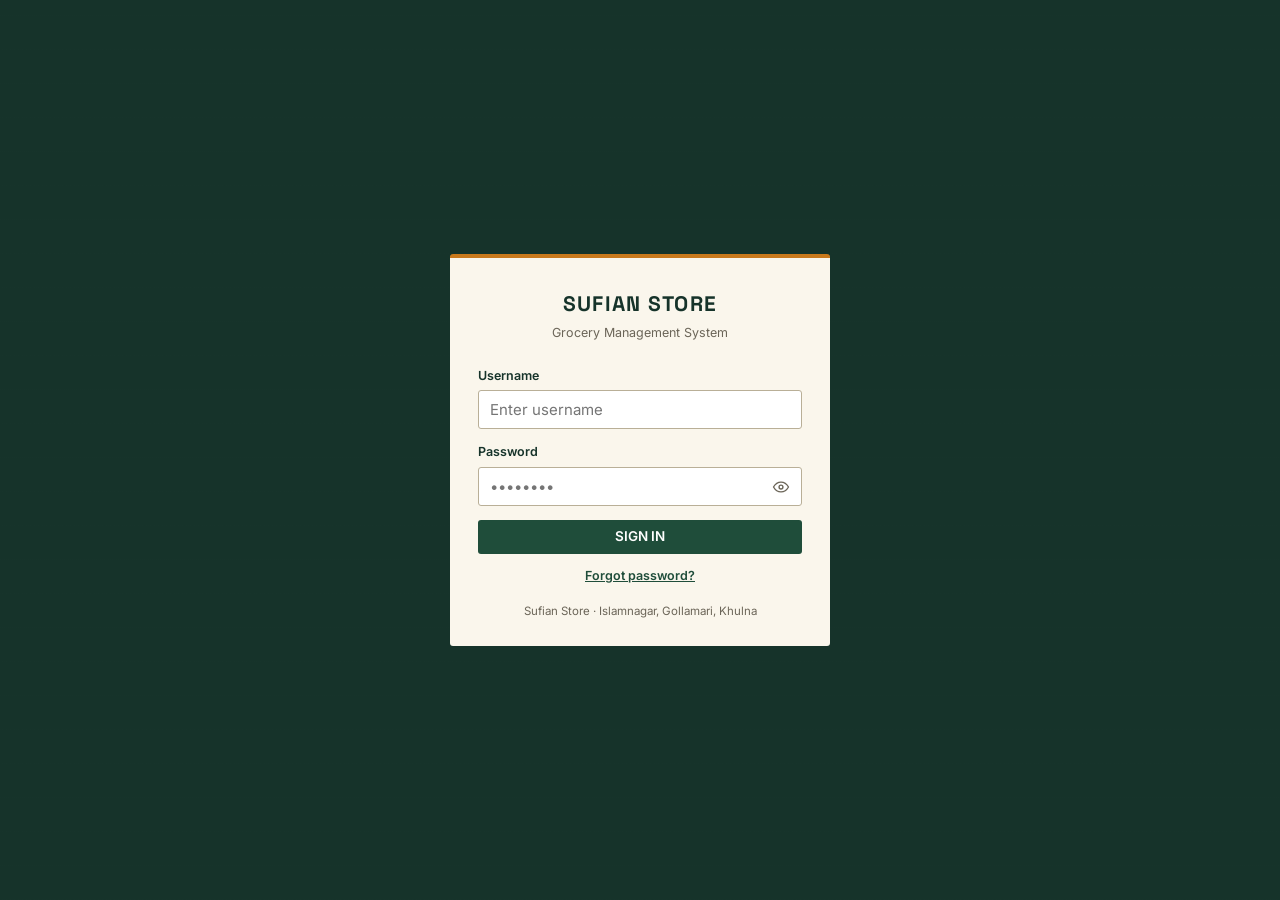
<file: reports.html>
<!DOCTYPE html>
<html lang="en">
<head>
<meta charset="UTF-8">
<meta name="viewport" content="width=device-width, initial-scale=1.0">
<title>Reports · Sufian Store GMS</title>
<link rel="icon" type="image/svg+xml" href="favicon.svg">
<meta name="theme-color" content="#16332A">
<link rel="stylesheet" href="css/common.css">
<link rel="stylesheet" href="css/reports.css">
</head>
<body data-page="reports">
<div class="app" id="app-root">
  <main class="main">
    <div class="topbar">
      <div>
        <div class="eyebrow-date" id="todayDate"></div>
        <h1 class="page-title">Reports</h1>
        <div class="page-desc">Sales, purchases, profit and inventory reporting in one place.</div>
      </div>
    </div>

    <div class="content">

      <div class="ledger-panel">
        <div class="ledger-panel-head reports-head">
          <div class="toolbar" id="tabBar">
            <button class="btn btn-primary btn-sm" data-tab="sales">Sales</button>
            <button class="btn btn-ghost btn-sm" data-tab="purchases">Purchases</button>
            <button class="btn btn-ghost btn-sm" data-tab="profit">Profit</button>
            <button class="btn btn-ghost btn-sm" data-tab="topselling">Top-Selling</button>
            <button class="btn btn-ghost btn-sm" data-tab="inventory">Low-Stock &amp; Expiry</button>
            <button class="btn btn-ghost btn-sm" data-tab="suppliers">Supplier Summary</button>
            <button class="btn btn-ghost btn-sm" data-tab="insights">Insights</button>
            <button class="btn btn-ghost btn-sm" data-tab="staff">Staff Activity</button>
          </div>
          <div class="toolbar" id="dateFilterBar">
            <select id="periodSelect">
              <option value="daily">Daily</option>
              <option value="monthly" selected>Monthly</option>
              <option value="yearly">Yearly</option>
              <option value="all">All time</option>
            </select>
            <select id="insightRange" style="display:none">
              <option value="last6">Last 6 months</option>
              <option value="last12" selected>Last 12 months</option>
              <option value="ytd">This year (YTD)</option>
              <option value="all">All time</option>
            </select>
            <select id="insightMonth" style="display:none" title="YTD through month"></select>
            <select id="staffFilter" style="display:none" aria-label="Filter staff activity by employee">
              <option value="">All staff</option>
            </select>
          </div>
        </div>

        <div class="ledger-panel-body" id="reportBody"></div>
      </div>

    </div>
  </main>
</div>

<script src="js/store.js"></script>
<script src="js/app.js"></script>
<script src="js/reports.js"></script>
</body>
</html>
</file>
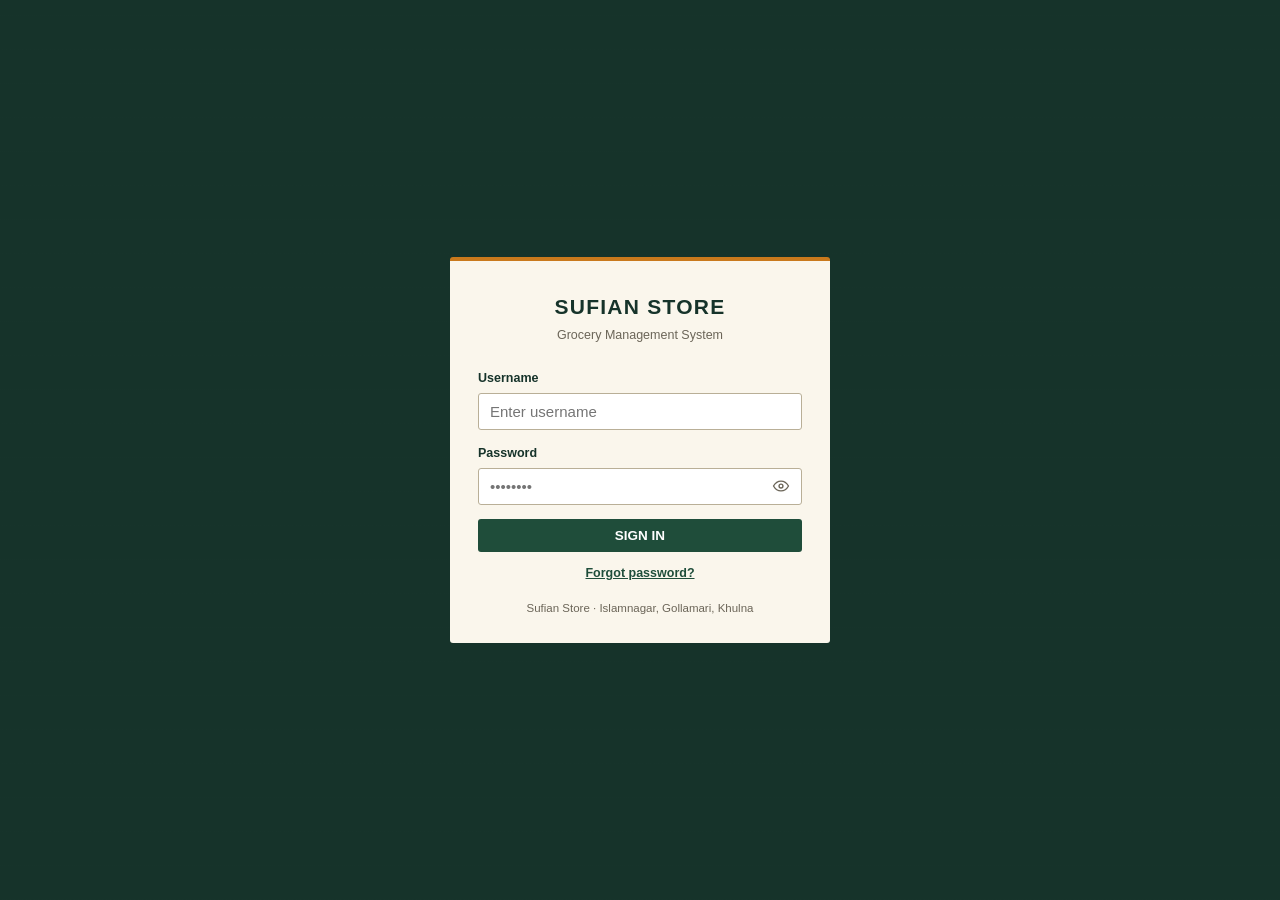
<file: sales.html>
﻿<!DOCTYPE html>
<html lang="en">
<head>
<meta charset="UTF-8">
<meta name="viewport" content="width=device-width, initial-scale=1.0">
<title>New Sale · Sufian Store GMS</title>
<link rel="icon" type="image/svg+xml" href="favicon.svg">
<meta name="theme-color" content="#16332A">
<link rel="stylesheet" href="css/common.css">
<link rel="stylesheet" href="css/sales.css?v=2">
</head>
<body data-page="sales">
<div class="app" id="app-root">
  <main class="main">
    <div class="topbar">
      <div>
        <div class="eyebrow-date" id="todayDate"></div>
        <h1 class="page-title">New Sale</h1>
        <div class="page-desc">Pick items and quantities directly into the invoice, then print the cash memo.</div>
      </div>
    </div>

    <div class="content">
      <div class="invoice-shell">

        <div class="ledger-panel">
          <div class="ledger-panel-head"><h2>Invoice</h2></div>
          <div class="ledger-panel-body">
            <form id="saleForm">
              <div class="form-grid">
                <div class="field">
                  <label for="saleCustomer">Customer <span class="text-muted">(optional)</span></label>
                  <select id="saleCustomer">
                    <option value="">Walk-in customer</option>
                  </select>
                </div>
                <div class="field">
                  <label for="saleDate">Date</label>
                  <input type="date" id="saleDate">
                </div>
              </div>

              <div class="field">
                <label>Items</label>
                <div class="table-wrap">
                  <table>
                    <thead><tr><th>Product</th><th class="th-qty">Qty</th><th class="th-price">Unit price</th><th class="cell-num th-total">Line total</th><th class="th-action"></th></tr></thead>
                    <tbody id="lineItemsBody"></tbody>
                  </table>
                </div>
                <button type="button" class="btn btn-ghost btn-sm add-line-btn" id="addLineBtn">+ Add item</button>
              </div>

              <div class="form-grid">
                <div class="field">
                  <label for="saleDiscount">Discount (৳)</label>
                  <input type="number" id="saleDiscount" min="0" step="0.01" value="0" placeholder="0.00">
                </div>
                <div class="field">
                  <label for="cashReceived">Cash received</label>
                  <input type="number" id="cashReceived" min="0" step="0.01" placeholder="0.00">
                </div>
              </div>

              <div class="form-actions">
                <button type="button" class="btn btn-ghost" id="resetBtn">Clear</button>
                <button type="submit" class="btn btn-accent">Complete sale &amp; print</button>
              </div>
            </form>
          </div>
        </div>

        <div>
          <div class="receipt" id="receiptPreview">
            <div class="receipt-head">
              <div class="shop-name">Sufian Store</div>
              <div class="shop-addr">Islamnagar, Gollamari, Khulna &middot; 01915410765</div>
            </div>
            <div class="text-muted receipt-meta">Receipt # <span id="rvReceiptId">&mdash;</span> &middot; <span id="rvDate">&mdash;</span></div>
            <div id="rvLines"><div class="text-muted receipt-empty">No sale yet — totals are ৳0.00 by default.</div></div>
            <div class="receipt-line receipt-line--plain"><span>Discount</span><span id="rvDiscount">৳0.00</span></div>
            <div class="receipt-total-row"><span>Grand total</span><span id="rvTotal">৳0.00</span></div>
            <div class="receipt-line receipt-line--plain"><span>Cash received</span><span id="rvCash">৳0.00</span></div>
            <div class="receipt-line receipt-line--plain"><span>Change</span><span id="rvChange">৳0.00</span></div>
            <div class="receipt-line receipt-line--plain"><span>Due</span><span id="rvDue">৳0.00</span></div>
            <div class="receipt-foot">Thank you for shopping at Sufian Store.</div>
          </div>
          <div class="receipt-actions">
            <button type="button" class="btn btn-ghost" id="printReceiptBtn">Print receipt</button>
          </div>
        </div>

      </div>

      <div class="ledger-panel sales-history">
        <div class="ledger-panel-head">
          <h2>Sales history</h2>
          <div class="toolbar"><input type="text" id="searchInput" class="search-input" placeholder="Search by customer or ID..."></div>
        </div>
        <div class="ledger-panel-body ledger-panel-body--flush">
          <div class="table-wrap">
            <table>
              <thead><tr><th>Receipt #</th><th>Customer</th><th>Date</th><th>Recorded by</th><th class="cell-num">Items</th><th class="cell-num">Discount</th><th class="cell-num">Total</th><th>Due</th><th></th></tr></thead>
              <tbody id="historyBody"></tbody>
            </table>
          </div>
        </div>
      </div>
    </div>
  </main>
</div>

<div class="modal-backdrop" id="collectBackdrop">
  <div class="modal">
    <div class="modal-head">
      <h3 id="collectTitle">Collect due</h3>
      <button class="modal-close" id="collectClose">&times;</button>
    </div>
    <div class="modal-body">
      <form id="collectForm">
        <input type="hidden" id="collectSaleId">
        <div class="field">
          <label>Remaining due</label>
          <div class="purchase-total" id="collectDueText">৳0.00</div>
        </div>
        <div class="form-grid">
          <div class="field">
            <label for="collectAmount">Amount received</label>
            <input type="number" id="collectAmount" min="0.01" step="0.01" placeholder="0.00">
          </div>
          <div class="field">
            <label for="collectDate">Payment date</label>
            <input type="date" id="collectDate">
          </div>
        </div>
        <div class="form-actions">
          <button type="button" class="btn btn-ghost" id="collectCancel">Cancel</button>
          <button type="submit" class="btn btn-primary">Save payment</button>
        </div>
      </form>
    </div>
  </div>
</div>

<script src="js/store.js"></script>
<script src="js/app.js"></script>
<script src="js/sales.js?v=3"></script>
</body>
</html>
</file>
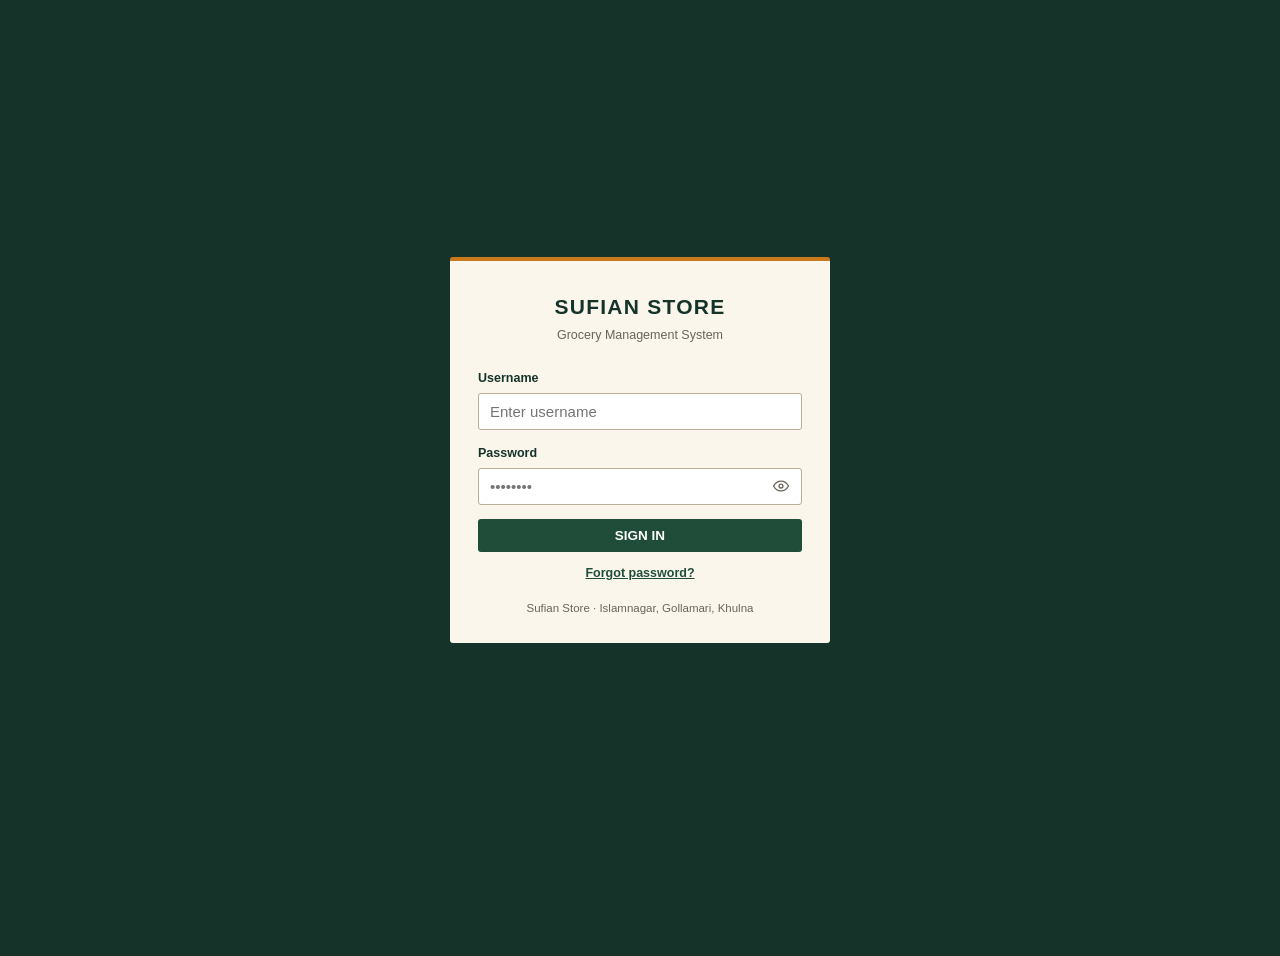
<file: staff.html>
<!DOCTYPE html>
<html lang="en">
<head>
<meta charset="UTF-8">
<meta name="viewport" content="width=device-width, initial-scale=1.0">
<title>Staff &amp; Access · Sufian Store GMS</title>
<link rel="icon" type="image/svg+xml" href="favicon.svg">
<meta name="theme-color" content="#16332A">
<link rel="stylesheet" href="css/common.css">
<link rel="stylesheet" href="css/staff.css">
</head>
<body data-page="staff">
<div class="app" id="app-root">
  <main class="main">
    <div class="topbar">
      <div>
        <div class="eyebrow-date" id="todayDate"></div>
        <h1 class="page-title">Staff &amp; Access</h1>
        <div class="page-desc">Hire cashiers and managers, control who can log in, and see who changed which account.</div>
      </div>
      <button class="btn btn-primary" id="addBtn">+ Add staff</button>
    </div>

    <div class="content">

      <div class="notice" id="roleNotice" hidden></div>

      <div class="ledger-panel">
        <div class="ledger-panel-head">
          <h2>Team accounts</h2>
          <div class="toolbar">
            <input type="text" id="searchInput" class="search-input" placeholder="Search name or username...">
          </div>
        </div>
        <div class="ledger-panel-body ledger-panel-body--flush">
          <div class="table-wrap">
            <table>
              <thead><tr>
                <th>Name</th><th>Username</th><th>Role</th><th>Reset email</th><th>Phone</th><th>Access</th>
                <th class="cell-num">Records</th><th>Joined</th><th></th>
              </tr></thead>
              <tbody id="tableBody"></tbody>
            </table>
          </div>
        </div>
      </div>

      <div class="ledger-panel">
        <div class="ledger-panel-head">
          <h2>Who can do what</h2>
        </div>
        <div class="ledger-panel-body ledger-panel-body--flush">
          <div class="table-wrap">
            <table class="matrix-table">
              <thead><tr>
                <th>Role</th><th>Cashier add / hire</th><th>Cashier edit / deactivate</th><th>Cashier delete</th>
              </tr></thead>
              <tbody>
                <tr><td><span class="role-tag role-owner">Owner</span></td><td>Yes</td><td>Yes</td><td>Yes (permanent)</td></tr>
                <tr><td><span class="role-tag role-manager">Manager</span></td><td>Yes</td><td>Yes (cashier only)</td><td>No (deactivate only)</td></tr>
              </tbody>
            </table>
          </div>
          <ul class="rules-list">
            <li>A Manager can create <strong>only Cashier</strong> accounts — never a Manager or Owner account.</li>
            <li>Accounts are <strong>deactivated</strong> rather than deleted, so old bills keep the real name on the audit trail.</li>
            <li><strong>Permanent delete and role change stay with the Owner.</strong></li>
            <li><strong>5 wrong passwords in a row lock that login for 15 minutes</strong> — a correct password is refused until the lock clears. Owner or Manager can unlock it here.</li>
            <li>Every hire, edit, deactivate, unlock and delete is logged below with who did it and when.</li>
            <li><strong>Password changes apply instantly</strong> for every role — no approval is needed. A new password must be 8–72 characters and mix an uppercase letter, a lowercase letter, a number and a symbol.</li>
            <li>A password an Owner or Manager sets here is <strong>temporary</strong>: that person must choose their own password once, on My Account, before the rest of the system unlocks — so nobody can work under another person's name.</li>
            <li>Everyone can change their <strong>own email and phone</strong> on My Account at any time; without an email, “Forgot password?” has nowhere to send a code.</li>
          </ul>
        </div>
      </div>

      <div class="ledger-panel">
        <div class="ledger-panel-head">
          <h2>Account activity log</h2>
        </div>
        <div class="ledger-panel-body ledger-panel-body--flush">
          <div class="table-wrap">
            <table>
              <thead><tr><th>When</th><th>Done by</th><th>Action</th><th>Account</th><th>Details</th></tr></thead>
              <tbody id="logBody"></tbody>
            </table>
          </div>
        </div>
      </div>

    </div>
  </main>
</div>

<div class="modal-backdrop" id="modalBackdrop">
  <div class="modal">
    <div class="modal-head">
      <h3 id="modalTitle">Add staff</h3>
      <button class="modal-close" id="modalClose">&times;</button>
    </div>
    <div class="modal-body">
      <form id="staffForm" autocomplete="off">
        <input type="hidden" id="staffId">
        <div class="form-grid">
          <div class="field span-2">
            <label for="staffFullName">Full name</label>
            <input type="text" id="staffFullName" maxlength="150" placeholder="e.g. Rahim Uddin">
            <div class="hint">This name appears on every sale, purchase and expense they record.</div>
          </div>
          <div class="field">
            <label for="staffUsername">Username</label>
            <input type="text" id="staffUsername" maxlength="50" placeholder="e.g. rahim01">
            <div class="hint" id="usernameHint">3–50 characters: letters, digits, dot, underscore.</div>
          </div>
          <div class="field">
            <label for="staffRole">Role</label>
            <select id="staffRole"></select>
            <div class="hint">Cashier: counter only. Manager: everything except expenses.</div>
          </div>
          <div class="field">
            <label for="staffEmail">Email (for password reset codes)</label>
            <input type="email" id="staffEmail" maxlength="100" placeholder="e.g. rahim@gmail.com">
            <div class="hint">Optional. Without it this person cannot use “Forgot password?” until they add one on My Account.</div>
          </div>
          <div class="field">
            <label for="staffPhone">Phone</label>
            <input type="tel" id="staffPhone" maxlength="20" placeholder="e.g. 01712345678">
            <div class="hint">Optional. 11-digit mobile starting with 01 — they can also edit it on My Account.</div>
          </div>
          <div class="field span-2">
            <label for="staffPassword" id="passwordLabel">Password</label>
            <input type="password" id="staffPassword" maxlength="72" placeholder="e.g. Shop@2026">
            <div class="hint" id="passwordHint">The staff member can sign in with this username and password.</div>
          </div>
        </div>
        <div class="form-actions">
          <button type="button" class="btn btn-ghost" id="cancelBtn">Cancel</button>
          <button type="submit" class="btn btn-primary" id="saveBtn">Save account</button>
        </div>
      </form>
    </div>
  </div>
</div>

<script src="js/store.js"></script>
<script src="js/app.js"></script>
<script src="js/password-ui.js"></script>
<script src="js/staff.js"></script>
</body>
</html>
</file>
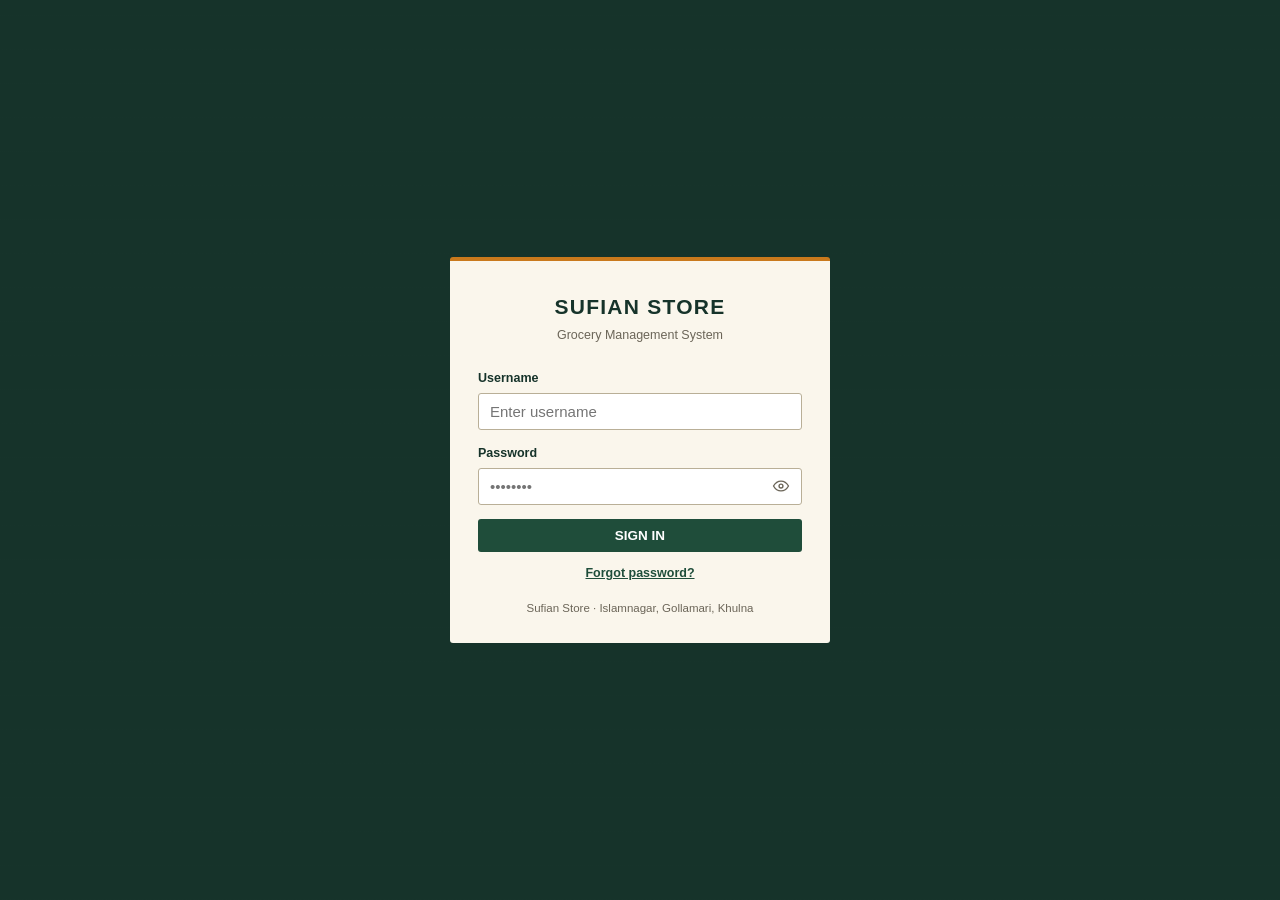
<file: suppliers.html>
<!DOCTYPE html>
<html lang="en">
<head>
<meta charset="UTF-8">
<meta name="viewport" content="width=device-width, initial-scale=1.0">
<title>Suppliers · Sufian Store GMS</title>
<link rel="icon" type="image/svg+xml" href="favicon.svg">
<meta name="theme-color" content="#16332A">
<link rel="stylesheet" href="css/common.css">
<link rel="stylesheet" href="css/suppliers.css">
</head>
<body data-page="suppliers">
<div class="app" id="app-root">
  <main class="main">
    <div class="topbar">
      <div>
        <div class="eyebrow-date" id="todayDate"></div>
        <h1 class="page-title">Suppliers</h1>
        <div class="page-desc">Contact details and purchase history for everyone you buy stock from.</div>
      </div>
      <button class="btn btn-primary" id="addBtn">+ Add supplier</button>
    </div>

    <div class="content">
      <div class="ledger-panel">
        <div class="ledger-panel-head">
          <h2>All suppliers</h2>
          <div class="toolbar">
            <input type="text" id="searchInput" class="search-input" placeholder="Search by name or phone...">
          </div>
        </div>
        <div class="ledger-panel-body ledger-panel-body--flush">
          <div class="table-wrap">
            <table>
              <thead><tr><th>ID</th><th>Supplier name</th><th>Contact person</th><th>Phone</th><th>Email</th><th>Address</th><th class="cell-num">Products</th><th class="cell-num">Purchases</th><th></th></tr></thead>
              <tbody id="tableBody"></tbody>
            </table>
          </div>
        </div>
      </div>
    </div>
  </main>
</div>

<div class="modal-backdrop" id="modalBackdrop">
  <div class="modal">
    <div class="modal-head">
      <h3 id="modalTitle">Add supplier</h3>
      <button class="modal-close" id="modalClose">&times;</button>
    </div>
    <div class="modal-body">
      <form id="supplierForm">
        <input type="hidden" id="supplierId">
        <div class="field">
          <label for="supplierName">Supplier name</label>
          <input type="text" id="supplierName" placeholder="e.g. Khulna Wholesale Traders">
        </div>
        <div class="form-grid">
          <div class="field">
            <label for="supplierContactPerson">Contact person <span class="text-muted">(optional)</span></label>
            <input type="text" id="supplierContactPerson" maxlength="150" placeholder="Contact name">
          </div>
          <div class="field">
            <label for="supplierPhone">Phone</label>
            <input type="tel" id="supplierPhone" placeholder="01XXXXXXXXX">
          </div>
          <div class="field">
            <label for="supplierEmail">Email <span class="text-muted">(optional)</span></label>
            <input type="email" id="supplierEmail" maxlength="100" placeholder="supplier@example.com">
          </div>
          <div class="field span-2">
            <label for="supplierAddress">Address</label>
            <input type="text" id="supplierAddress" maxlength="1000" placeholder="Area, city">
          </div>
        </div>
        <div class="form-actions">
          <button type="button" class="btn btn-ghost" id="cancelBtn">Cancel</button>
          <button type="submit" class="btn btn-primary">Save supplier</button>
        </div>
      </form>
    </div>
  </div>
</div>

<script src="js/store.js"></script>
<script src="js/app.js"></script>
<script src="js/suppliers.js"></script>
</body>
</html>
</file>
<file: css/common.css>
/* Shared CSS for all pages (like js/store.js + js/app.js).
   Page-specific rules live in css/<page>.css (like js/<page>.js). */
@import url('https://fonts.googleapis.com/css2?family=Space+Grotesk:wght@500;600;700&family=Inter:wght@400;500;600;700&display=swap');

:root {
  /* Color */
  --ink: #22261F;
  --paper: #FAF6EC;
  --panel: #FFFFFF;
  --green-900: #16332A;
  --green-700: #1F4D3A;
  --green-600: #2B6B4E;
  --sage-100: #E8EDE3;
  --sage-200: #D9E2D1;
  --turmeric: #C9791C;
  --turmeric-dark: #A6620F;
  --rule: #D8D0BE;
  --rule-dark: #B9AF97;
  --red: #A5402A;
  --red-bg: #F7E7E1;
  --muted: #6B6558;

  /* Type */
  --font-display: 'Space Grotesk', sans-serif;
  --font-body: 'Inter', sans-serif;

  /* Layout */
  --sidebar-w: 236px;
  --radius: 3px;
}

* { box-sizing: border-box; }

html { -webkit-text-size-adjust: 100%; }

body {
  margin: 0;
  font-family: var(--font-body);
  background: var(--paper);
  color: var(--ink);
  font-size: 15px;
  line-height: 1.5;
}

h1, h2, h3, h4 {
  font-family: var(--font-display);
  font-weight: 600;
  margin: 0 0 4px;
  color: var(--green-900);
  letter-spacing: -0.01em;
}

a { color: inherit; }

button, input, select, textarea { font-family: inherit; font-size: inherit; }

:focus-visible {
  outline: 2px solid var(--turmeric);
  outline-offset: 2px;
}

/* App shell + sidebar + topbar. Shared by all app pages. */

.app {
  display: flex;
  min-height: 100vh;
}

.sidebar {
  width: var(--sidebar-w);
  background: var(--green-900);
  color: #EFEAD9;
  flex-shrink: 0;
  display: flex;
  flex-direction: column;
  position: sticky;
  top: 0;
  height: 100vh;
}

.sidebar-brand {
  padding: 22px 20px 16px;
  border-bottom: 1px solid rgba(239,234,217,0.14);
}

.sidebar-brand .mark {
  font-family: var(--font-display);
  font-size: 19px;
  font-weight: 700;
  color: #fff;
  display: block;
}

.sidebar-brand .sub {
  font-size: 11.5px;
  color: #B9C4B4;
  margin-top: 2px;
}

.sidebar-nav {
  flex: 1;
  overflow-y: auto;
  padding: 10px 10px;
}

.sidebar-nav .group-label {
  font-size: 11px;
  color: #8FA089;
  margin: 14px 10px 6px;
}

.sidebar-nav a {
  display: flex;
  align-items: center;
  gap: 10px;
  padding: 9px 10px;
  border-radius: var(--radius);
  text-decoration: none;
  color: #DCE4D5;
  font-size: 13.6px;
  margin-bottom: 2px;
  border-left: 3px solid transparent;
}

.sidebar-nav a:hover {
  background: rgba(239,234,217,0.07);
}

.sidebar-nav a.active {
  background: rgba(239,234,217,0.1);
  color: #fff;
  border-left-color: var(--turmeric);
  font-weight: 600;
}

.sidebar-nav svg { width: 16px; height: 16px; flex-shrink: 0; opacity: 0.9; }

.sidebar-foot {
  padding: 14px 16px 18px;
  border-top: 1px solid rgba(239,234,217,0.14);
}

.sidebar-user {
  font-size: 12.5px;
  color: #B9C4B4;
  margin-bottom: 10px;
}

.sidebar-user strong { color: #fff; display: block; font-size: 13.5px; }

.sidebar-role {
  display: inline-block;
  font-size: 11px;
  color: var(--green-900);
  background: var(--turmeric);
  border-radius: 20px;
  padding: 1px 10px;
  margin-top: 5px;
  font-weight: 600;
}
.sidebar-role:empty { display: none; }

.logout-btn {
  width: 100%;
  background: transparent;
  border: 1px solid rgba(239,234,217,0.3);
  color: #EFEAD9;
  padding: 8px 10px;
  border-radius: var(--radius);
  cursor: pointer;
  font-size: 12.5px;
  text-align: left;
}

.logout-btn:hover { background: rgba(239,234,217,0.08); }

.main {
  flex: 1;
  min-width: 0;
  display: flex;
  flex-direction: column;
}

.topbar {
  display: flex;
  align-items: baseline;
  justify-content: space-between;
  padding: 22px 32px 16px;
  border-bottom: 1px solid var(--rule);
  background: var(--paper);
  flex-wrap: wrap;
  gap: 10px;
}

.topbar .eyebrow-date {
  font-size: 12.5px;
  color: var(--muted);
}

.page-title { font-size: 24px; }

.page-desc { color: var(--muted); font-size: 13.5px; margin-top: 3px; }

.content {
  padding: 24px 32px 48px;
  flex: 1;
}

/* mobile nav toggle */
.nav-toggle {
  display: none;
  background: var(--green-900);
  color: #fff;
  border: none;
  padding: 10px 14px;
  font-size: 14px;
  align-items: center;
  gap: 8px;
}

/* Shared components: panels, stats, tables, badges,
   buttons, forms, toolbar, modal, toast, notice, utilities. */

/* ---------- Ledger panel ---------- */

.ledger-panel {
  background: var(--panel);
  border: 1px solid var(--rule);
  border-radius: var(--radius);
  margin-bottom: 22px;
}

.ledger-panel-head {
  display: flex;
  justify-content: space-between;
  align-items: center;
  padding: 14px 18px;
  border-bottom: 1px solid var(--rule);
  flex-wrap: wrap;
  gap: 10px;
}

.ledger-panel-head h2 { font-size: 15.5px; }

.ledger-panel-body { padding: 18px; }

/* ---------- Stat row ---------- */

.stat-row {
  display: grid;
  grid-template-columns: repeat(auto-fit, minmax(180px, 1fr));
  gap: 1px;
  background: var(--rule);
  border: 1px solid var(--rule);
  border-radius: var(--radius);
  overflow: hidden;
  margin-bottom: 22px;
}

.stat {
  background: var(--panel);
  padding: 16px 18px;
  border-left: 3px solid transparent;
}

.stat.accent-green { border-left-color: var(--green-600); }

.stat.accent-turmeric { border-left-color: var(--turmeric); }

.stat.accent-red { border-left-color: var(--red); }

.stat .label {
  font-size: 11.5px;
  color: var(--muted);
  margin-bottom: 6px;
}

.stat .value {
  font-family: var(--font-display);
  font-size: 24px;
  font-weight: 700;
  color: var(--green-900);
}

.stat .value.neg { color: var(--red); }

/* ---------- Tables ---------- */

.table-wrap { overflow-x: auto; }

table {
  width: 100%;
  border-collapse: collapse;
  font-size: 13.8px;
}

thead th {
  text-align: left;
  font-size: 11.5px;
  color: var(--muted);
  font-weight: 600;
  padding: 8px 12px;
  border-bottom: 2px solid var(--rule-dark);
  white-space: nowrap;
}

tbody td {
  padding: 10px 12px;
  border-bottom: 1px solid var(--rule);
  vertical-align: middle;
}

tbody tr:hover { background: var(--sage-100); }

tbody tr.row-warn { border-left: 3px solid var(--turmeric); }

tbody tr.row-danger { border-left: 3px solid var(--red); }

.cell-num { text-align: right; font-variant-numeric: tabular-nums; }

.muted-cell { color: var(--muted); }

.empty-row td {
  text-align: center;
  color: var(--muted);
  padding: 26px 10px;
  font-size: 13.5px;
}

/* ---------- Badges ---------- */

.badge {
  display: inline-block;
  font-size: 11px;
  padding: 2px 8px;
  border-radius: 999px;
  font-weight: 600;
}

.badge-ok { background: var(--sage-100); color: var(--green-700); }

.badge-low { background: #FBEDD9; color: var(--turmeric-dark); }

.badge-out { background: var(--red-bg); color: var(--red); }

/* ---------- Buttons ---------- */

.btn {
  display: inline-flex;
  align-items: center;
  gap: 6px;
  padding: 9px 16px;
  border-radius: var(--radius);
  border: 1px solid transparent;
  font-size: 13.5px;
  font-weight: 600;
  cursor: pointer;
  text-decoration: none;
  line-height: 1;
}

.btn-primary { background: var(--green-700); color: #fff; }

.btn-primary:hover { background: var(--green-900); }

.btn-accent { background: var(--green-600); color: #fff; }

.btn-accent:hover { background: var(--turmeric-dark); }

.btn-ghost { background: transparent; border-color: var(--rule-dark); color: var(--ink); }

.btn-ghost:hover { background: var(--sage-100); }

.btn-danger { background: transparent; border-color: var(--red); color: var(--red); }

.btn-danger:hover { background: var(--red-bg); }

.btn-sm { padding: 5px 10px; font-size: 12.5px; }
.btn-icon { padding: 6px 8px; }

.row-actions { display: flex; gap: 6px; flex-wrap: nowrap; }

/* ---------- Forms ---------- */

.field { margin-bottom: 14px; }

.field label {
  display: block;
  font-size: 12.5px;
  font-weight: 600;
  color: var(--green-900);
  margin-bottom: 5px;
}

.field .hint { font-size: 11.5px; color: var(--muted); margin-top: 4px; }

input[type="text"], input[type="password"], input[type="number"],
input[type="date"], input[type="tel"], select, textarea {
  width: 100%;
  padding: 9px 11px;
  border: 1px solid var(--rule-dark);
  border-radius: var(--radius);
  background: #fff;
  color: var(--ink);
}

input:focus, select:focus, textarea:focus { border-color: var(--green-600); }

.form-grid {
  display: grid;
  grid-template-columns: repeat(2, 1fr);
  gap: 0 16px;
}

.form-grid .span-2 { grid-column: 1 / -1; }

.form-actions {
  display: flex;
  justify-content: flex-end;
  gap: 10px;
  margin-top: 6px;
  padding-top: 14px;
  border-top: 1px solid var(--rule);
}

.toolbar {
  display: flex;
  gap: 10px;
  align-items: center;
  flex-wrap: wrap;
}

.search-input { min-width: 220px; }

/* ---------- Modal ---------- */

.modal-backdrop {
  position: fixed; inset: 0;
  background: rgba(22,51,42,0.45);
  display: none;
  align-items: flex-start;
  justify-content: center;
  padding: 40px 16px;
  overflow-y: auto;
  z-index: 100;
}

.modal-backdrop.open { display: flex; }

.modal {
  background: #fff;
  border-radius: var(--radius);
  width: 100%;
  max-width: 560px;
  border: 1px solid var(--rule);
}

.modal-head {
  display: flex;
  justify-content: space-between;
  align-items: center;
  padding: 16px 20px;
  border-bottom: 1px solid var(--rule);
}

.modal-head h3 { font-size: 16px; }

.modal-close {
  background: none; border: none; cursor: pointer;
  font-size: 20px; line-height: 1; color: var(--muted);
  padding: 2px 6px;
}

.modal-body { padding: 20px; }

/* ---------- Alerts / toasts ---------- */

.toast {
  position: fixed;
  bottom: 22px; right: 22px;
  background: var(--green-900);
  color: #fff;
  padding: 12px 18px;
  border-radius: var(--radius);
  font-size: 13.5px;
  box-shadow: 0 6px 20px rgba(0,0,0,0.18);
  z-index: 200;
  opacity: 0;
  transform: translateY(6px);
  transition: opacity .18s ease, transform .18s ease;
  pointer-events: none;
}

.toast.show { opacity: 1; transform: translateY(0); }

.toast.toast-danger { background: var(--red); }

.notice {
  border-left: 3px solid var(--turmeric);
  background: #FBF3E4;
  padding: 10px 14px;
  font-size: 13px;
  border-radius: var(--radius);
  margin-bottom: 16px;
  color: var(--turmeric-dark);
}

.notice.notice-red { border-left-color: var(--red); background: var(--red-bg); color: var(--red); }

/* ---------- Utility ---------- */

.flex-between { display: flex; justify-content: space-between; align-items: center; gap: 10px; flex-wrap: wrap; }
.mt-0 { margin-top: 0; }
.text-muted { color: var(--muted); }

/* Flush panel body (tables edge-to-edge). Replaces inline style="padding:0". */
.ledger-panel-body--flush { padding: 0; }

/* Responsive rules shared by all pages. */

@media (max-width: 900px) {
  .invoice-shell { grid-template-columns: 1fr; }
}

@media (max-width: 880px) {

  .form-grid { grid-template-columns: 1fr; }

  .sidebar {
    position: fixed;
    left: 0; top: 0; bottom: 0;
    transform: translateX(-100%);
    transition: transform .2s ease;
    z-index: 90;
  }

  .sidebar.open { transform: translateX(0); }

  .nav-toggle { display: flex; }

  .content { padding: 18px 16px 40px; }

  .topbar { padding: 16px 16px 12px; }
}

.checkbox-row { display: flex; align-items: center; gap: 8px; }

.checkbox-row input { width: auto; }

/* ---------- Password boxes: show/hide eye + strength checklist ----------
   Markup is added at runtime by js/password-ui.js, so every password input
   on every page gets the same behaviour. */

.pw-wrap { position: relative; display: block; }

.pw-wrap > input { padding-right: 44px; }

.pw-eye {
  position: absolute;
  top: 50%;
  right: 4px;
  transform: translateY(-50%);
  width: 34px;
  height: 34px;
  display: inline-flex;
  align-items: center;
  justify-content: center;
  padding: 0;
  border: 0;
  border-radius: 6px;
  background: transparent;
  color: var(--muted);
  cursor: pointer;
}

.pw-eye:hover { background: var(--sage-100); color: var(--green-700); }
.pw-eye.is-on { color: var(--green-700); }
.pw-eye svg { width: 18px; height: 18px; }
.pw-eye:focus-visible { outline: 2px solid var(--green-600); outline-offset: 1px; }

.pw-meter { margin-top: 6px; }

.pw-bar {
  height: 4px;
  border-radius: 3px;
  background: var(--sage-200);
  overflow: hidden;
}

.pw-bar > i {
  display: block;
  height: 100%;
  width: 0;
  background: var(--red);
  transition: width .18s ease, background .18s ease;
}

.pw-meter.lvl-mid .pw-bar > i { background: var(--turmeric); }
.pw-meter.lvl-ok .pw-bar > i { background: var(--green-600); }

.pw-rules {
  list-style: none;
  margin: 7px 0 0;
  padding: 0;
  display: flex;
  flex-wrap: wrap;
  gap: 4px 14px;
  font-size: 11.5px;
  color: var(--muted);
}

.pw-rules li { display: flex; align-items: center; gap: 5px; }

.pw-rules li::before {
  content: '';
  width: 6px;
  height: 6px;
  border-radius: 50%;
  background: var(--rule-dark);
}

.pw-rules li.ok { color: var(--green-700); }
.pw-rules li.ok::before { background: var(--green-600); }
</file>
<file: css/login.css>
/* Login page rules (base in common.css). */
/* Login page only. Loaded by index.html. */

.login-page {
  min-height: 100vh;
  display: flex;
  align-items: center;
  justify-content: center;
  background: var(--green-900);
  background-image:
    linear-gradient(rgba(22,51,42,0.94), rgba(22,51,42,0.94)),
    repeating-linear-gradient(0deg, rgba(255,255,255,0.035) 0px, rgba(255,255,255,0.035) 1px, transparent 1px, transparent 34px);
  padding: 20px;
}

.login-card {
  background: var(--paper);
  border-radius: var(--radius);
  width: 100%;
  max-width: 380px;
  padding: 30px 28px 26px;
  border-top: 4px solid var(--turmeric);
}

.login-card--wide { max-width: 460px; }

.login-brand { text-align: center; margin-bottom: 24px; }

.login-brand .mark {
  font-family: var(--font-display);
  font-size: 24px;
  font-weight: 700;
  letter-spacing: 0.06em;
  color: var(--green-900);
  display: block;
}

.login-brand .sub {
  font-size: 13px;
  color: var(--muted);
  margin-top: 4px;
}

.login-hint {
  text-align: center;
  font-size: 12px;
  color: var(--muted);
  background: var(--sage-100);
  border-radius: var(--radius);
  padding: 7px 10px;
  margin-top: 14px;
}

.login-card .mark {
  font-family: var(--font-display);
  font-size: 21px;
  color: var(--green-900);
}
.login-card .sub { font-size: 12.5px; color: var(--muted); margin-bottom: 22px; }

.login-error {
  display: none;
  background: var(--red-bg);
  color: var(--red);
  font-size: 12.5px;
  padding: 8px 12px;
  border-radius: var(--radius);
  margin-bottom: 14px;
}
.login-error.show { display: block; }

.login-foot {
  text-align: center;
  font-size: 11.5px;
  color: var(--muted);
  margin-top: 18px;
}

/* Extracted from inline styles in index.html (same values, no visual change). */
.login-remember-label { margin: 0; }
.btn--block-center { width: 100%; justify-content: center; }

/* Forgot-password card: plain underlined action links (not buttons). */
.login-link-btn {
  display: block;
  width: 100%;
  margin-top: 12px;
  padding: 2px;
  background: none;
  border: 0;
  color: var(--green-700);
  font-size: 12.5px;
  font-weight: 600;
  text-decoration: underline;
  cursor: pointer;
}
.login-link-btn:hover { color: var(--turmeric-dark); }

/* Same box as .login-error, green wording when the step worked. */
.login-error.is-ok { background: var(--sage-100); color: var(--green-700); }

#resetCard .login-brand { margin-bottom: 18px; }
</file>
<file: css/account.css>
/* My Account page rules (base in common.css).
   Only used by account.html: one profile card, two modals. */

/* Identity block: avatar + name/username + role chip. */

.profile-id {
  display: flex;
  align-items: center;
  gap: 14px;
  padding: 0 0 16px;
  border-bottom: 1px solid var(--rule);
}

.profile-avatar {
  flex: 0 0 auto;
  width: 46px;
  height: 46px;
  border-radius: 50%;
  display: flex;
  align-items: center;
  justify-content: center;
  background: var(--green-700);
  color: #fff;
  font-family: var(--font-display);
  font-size: 19px;
  font-weight: 600;
}

.profile-name-block { min-width: 0; flex: 1 1 auto; }

.profile-name {
  font-family: var(--font-display);
  font-size: 19px;
  font-weight: 600;
  color: var(--green-900);
  line-height: 1.25;
  overflow-wrap: anywhere;
}

.profile-username {
  font-size: 12.5px;
  color: var(--muted);
  font-variant-numeric: tabular-nums;
}

.profile-tag {
  flex: 0 0 auto;
  font-size: 11px;
  font-weight: 600;
  padding: 2px 9px;
  border-radius: 999px;
  background: var(--sage-100);
  color: var(--green-700);
  white-space: nowrap;
}

/* Read-only facts: label on the left, value on the right. */

.account-facts {
  margin: 14px 0 0;
  border-top: 1px solid var(--rule);
}

.account-facts > div {
  display: flex;
  justify-content: space-between;
  gap: 16px;
  padding: 9px 2px;
  border-bottom: 1px solid var(--rule);
}

.account-facts dt {
  font-size: 12px;
  letter-spacing: 0.04em;
  text-transform: uppercase;
  color: var(--muted);
}

.account-facts dd {
  margin: 0;
  font-weight: 600;
  text-align: right;
  word-break: break-word;
}

.profile-warning { margin: 16px 0 0; }

.profile-actions { margin-top: 18px; }

.hint-line {
  font-size: 12.5px;
  color: var(--muted);
  margin: 12px 0 0;
}

.pending-text {
  font-size: 13.5px;
  margin: 0 0 14px;
  color: var(--ink);
  border-left: 3px solid var(--turmeric);
  background: #FBF3E4;
  padding: 10px 12px;
  border-radius: var(--radius);
}

/* Forced password change: the modal cannot be dismissed. */

.is-hidden { display: none !important; }
</file>
<file: css/cashier.css>
/* Cashier dashboard: quick-action tiles. Base layout comes from common.css. */
.quick-actions {
  display: grid;
  grid-template-columns: repeat(3, 1fr);
  gap: 12px;
}

.quick-action {
  display: flex;
  flex-direction: column;
  align-items: flex-start;
  gap: 2px;
  background: var(--panel);
  border: 1px solid var(--rule);
  border-left: 4px solid var(--turmeric);
  border-radius: var(--radius);
  padding: 14px 16px;
  text-decoration: none;
  color: inherit;
}

.quick-action:hover { border-color: var(--turmeric); background: #fff; }

.quick-action-icon { font-size: 22px; }

.quick-action-title {
  font-family: var(--font-display);
  font-weight: 700;
  font-size: 15px;
  color: var(--green-900);
}

.quick-action-desc { font-size: 12px; color: var(--muted); }

@media (max-width: 880px) {
  .quick-actions { grid-template-columns: 1fr; }
}
</file>
<file: css/categories.css>
/* Categories page rules (base in common.css). */
/* Categories page: category table + modal. */

/* Add category-specific tweaks below. */
</file>
<file: css/customers.css>
/* Customers page rules (base in common.css). */
/* Customers page: customer table + modal. */

/* Add customer-specific tweaks below. */
</file>
<file: css/dashboard.css>
/* Dashboard page rules (base in common.css). */
/* Toast (shared helper, kept for safety — same values as common base). */
.toast {
  position: fixed;
  bottom: 22px; right: 22px;
  background: var(--green-900);
  color: #fff;
  padding: 12px 18px;
  border-radius: var(--radius);
  font-size: 13.5px;
  box-shadow: 0 6px 20px rgba(0,0,0,0.18);
  z-index: 200;
  opacity: 0;
  transform: translateY(6px);
  transition: opacity .18s ease, transform .18s ease;
  pointer-events: none;
}
.toast.show { opacity: 1; transform: translateY(0); }
.toast.toast-danger { background: var(--red); }
/* Dashboard: stat-row + low-stock watch + top-selling / recent-sales panels. */

/* Dashboard uses .invoice-shell for the two-column bottom section. */
.invoice-shell {
  display: grid;
  grid-template-columns: 1fr 1fr;
  gap: 20px;
  align-items: start;
}

/* Two equal columns for the bottom section (was inline style). */
.dashboard-columns { grid-template-columns: 1fr 1fr; }
</file>
<file: css/expenses.css>
/* Expenses page rules (base in common.css). */
/* Expenses page: stat-row summary + expense table + modal. */

/* Smaller stat value for the top-category card (was inline style). */
.stat-value--sm { font-size: 18px; }
</file>
<file: css/products.css>
/* Products page rules (base in common.css). */
/* Products page: product table + stock badges + product modal. */

/* Option B: multi-supplier searchable dropdown (compact). */
.msel { position: relative; }
.msel-btn {
  width: 100%; display: flex; justify-content: space-between; align-items: center;
  padding: 9px 11px; border: 1px solid var(--rule-dark); border-radius: var(--radius);
  background: #fff; color: var(--ink); cursor: pointer; font-size: inherit;
}
.msel-btn:focus { border-color: var(--green-600); }
.msel-caret { color: var(--muted); font-size: 12px; }
.msel-panel {
  position: absolute; left: 0; right: 0; top: calc(100% + 4px); z-index: 50;
  background: #fff; border: 1px solid var(--rule-dark); border-radius: var(--radius);
  box-shadow: 0 8px 24px rgba(22,51,42,.15); padding: 8px;
}
.msel-panel input[type="text"] { margin-bottom: 6px; }
.msel-list { max-height: 180px; overflow-y: auto; display: flex; flex-direction: column; gap: 2px; }
.msel-item { display: flex; align-items: center; gap: 8px; padding: 6px 8px; border-radius: 6px; cursor: pointer; font-size: 13.5px; }
.msel-item:hover { background: var(--sage-100); }
.msel-item input[type="checkbox"] { width: 16px; height: 16px; }

/* Add product-specific tweaks below. */
</file>
<file: css/purchases.css>
/* Purchases page rules (base in common.css). */
/* Purchases page: GRN table + purchase form + line-items table. */

/* GRN modal: compact like Add product (standard size); the line-items
   table uses fixed micro-columns so every input stays fully visible. */
.modal--wide { max-width: 600px; }
.modal--wide .table-wrap { overflow-x: visible; }
.modal--wide .table-wrap table { table-layout: fixed; }

/* Line-items table: fixed layout so Qty/price/expiry never squeeze,
   whatever the product-name length or window size. */
#lineItemsBody tr > td { padding: 6px 4px; vertical-align: top; }
#lineItemsBody .line-product, #lineItemsBody .line-qty,
#lineItemsBody .line-price, #lineItemsBody .line-expiry { width: 100%; box-sizing: border-box; padding: 8px 8px; }
/* hide qty spinners (typed entry; frees ~20px so the value stays visible) */
#lineItemsBody .line-qty::-webkit-outer-spin-button,
#lineItemsBody .line-qty::-webkit-inner-spin-button { -webkit-appearance: none; margin: 0; }
#lineItemsBody .line-qty { -moz-appearance: textfield; appearance: textfield; }

/* Line-items table column widths (were inline styles). */
.th-qty { width: 62px; }
.th-price { width: 92px; }
.th-total { width: 88px; }
.th-expiry { width: 128px; }
.th-action { width: 38px; }

/* Spacing for the "+ Add item" button (was inline style). */
.add-line-btn { margin-top: 8px; }

/* Footer row under the items table (was inline style). */
.purchase-foot { margin-top: 6px; }
.purchase-hint { font-size: 12.5px; }
.purchase-total { font-family: var(--font-display); font-size: 17px; color: var(--green-900); }

/* Searchable product picker (datalist input replaces the long dropdown). */
.line-product { width: 100%; box-sizing: border-box; }
.line-hint { font-size: 11.5px; margin-top: 2px; min-height: 14px; }
</file>
<file: css/reports.css>
/* Reports page rules (base in common.css). */
/* Toast (shared helper, kept for safety — same values as common base). */
.toast {
  position: fixed;
  bottom: 22px; right: 22px;
  background: var(--green-900);
  color: #fff;
  padding: 12px 18px;
  border-radius: var(--radius);
  font-size: 13.5px;
  box-shadow: 0 6px 20px rgba(0,0,0,0.18);
  z-index: 200;
  opacity: 0;
  transform: translateY(6px);
  transition: opacity .18s ease, transform .18s ease;
  pointer-events: none;
}
.toast.show { opacity: 1; transform: translateY(0); }
.toast.toast-danger { background: var(--red); }
/* Reports page: report toolbar + summary panels. */

/* Panel head wraps on narrow screens (was inline style). */
.reports-head { flex-wrap: wrap; }

/* Summary stat rows inside reports (was inline style). */
.stat-row--spaced { margin-bottom: 18px; }

/* Profit cell coloring (was inline style). */
.profit-pos { color: var(--green-700); font-weight: 600; }
.profit-neg { color: var(--red); font-weight: 600; }

/* Inventory section subtitles (were inline styles). */
.report-subtitle { font-size: 14.5px; margin-bottom: 10px; }
.report-subtitle--spaced { font-size: 14.5px; margin: 22px 0 10px; }

/* Explainer line above the profit table. */
.report-note { margin-bottom: 10px; font-size: 12.5px; }

/* Insights dashboard: responsive card grid (charts drawn as inline SVG). */
.insight-grid {
  display: grid;
  grid-template-columns: repeat(3, minmax(0, 1fr));
  gap: 14px;
  margin-top: 6px;
}
.insight-card {
  background: #fff;
  border: 1px solid var(--rule, #e5ddcf);
  border-radius: 8px;
  padding: 14px 14px 12px;
  min-width: 0;
}
.insight-span { grid-column: span 3; }
@media (max-width: 1100px) {
  .insight-grid { grid-template-columns: 1fr; }
  .insight-span { grid-column: span 1; }
}
.chart-legend { display: flex; gap: 16px; font-size: 12px; color: #5a554c; margin: 2px 0 8px; }
.chart-legend .sw, .donut-legend .sw {
  display: inline-block; width: 11px; height: 11px; border-radius: 3px; margin-right: 5px;
}
.donut-wrap { display: flex; align-items: center; gap: 14px; flex-wrap: wrap; }
.donut-legend { font-size: 12.5px; line-height: 1.9; }
.hbar-list { display: flex; flex-direction: column; gap: 9px; }
.hbar-row { display: grid; grid-template-columns: minmax(90px, 150px) 1fr auto; gap: 8px; align-items: center; font-size: 12.5px; }
.hbar-label { white-space: nowrap; overflow: hidden; text-overflow: ellipsis; }
.hbar-track { display: block; background: #efe9dc; border-radius: 5px; height: 12px; overflow: hidden; }
.hbar-fill { display: block; height: 100%; border-radius: 5px; }
.hbar-val { text-align: right; font-variant-numeric: tabular-nums; }

/* YTD-style Insights header + gauges + target form. */
.insight-head {
  background: #22395e;
  color: #fff;
  border-radius: 8px;
  padding: 10px 18px;
  display: flex;
  justify-content: space-between;
  align-items: center;
  font-size: 17px;
  font-weight: 700;
  margin-bottom: 14px;
}
.insight-head .insight-range {
  font-size: 13px;
  font-weight: 400;
  border: 1px solid rgba(255, 255, 255, 0.65);
  border-radius: 6px;
  padding: 4px 14px;
}
.kpi-sub { font-size: 13px; font-weight: 600; }
.value-ring { display: flex; align-items: center; gap: 10px; }
.sw-tick { height: 4px !important; border-radius: 2px; background: #222 !important; width: 14px !important; }
.gauge-wrap { display: flex; flex-direction: column; align-items: center; gap: 2px; }
.gauge-cap { font-size: 12.5px; color: var(--muted); text-align: center; line-height: 1.7; }
.hbar-duo-row {
  display: grid;
  grid-template-columns: minmax(90px, 150px) 1fr auto;
  gap: 8px;
  align-items: center;
  font-size: 12.5px;
  margin-bottom: 10px;
}
.hbar-duo-bars { display: flex; flex-direction: column; gap: 3px; }
.hbar-duo-bars .hbar-track { height: 10px; }
.target-form { display: flex; flex-wrap: wrap; gap: 10px 14px; align-items: flex-end; }
.target-form label { display: flex; flex-direction: column; gap: 4px; font-size: 12.5px; }
.target-form input { padding: 7px 10px; border: 1px solid var(--rule); border-radius: 6px; font-size: 13px; }
.target-form .btn { white-space: nowrap; }
#tgMsg { font-size: 12.5px; align-self: center; }
</file>
<file: css/sales.css>
/* Sales page rules (base in common.css). */
/* Sales page: invoice layout + cash-memo receipt. */

.invoice-shell {
  display: grid;
  grid-template-columns: 1.5fr 1fr;
  gap: 20px;
  align-items: start;
}

.receipt {
  background: var(--panel);
  border: 1px solid var(--rule);
  border-radius: var(--radius);
  padding: 20px;
  font-family: var(--font-body);
}
.receipt-head { text-align: center; border-bottom: 1px dashed var(--rule-dark); padding-bottom: 12px; margin-bottom: 12px; }
.receipt-head .shop-name { font-family: var(--font-display); font-size: 18px; color: var(--green-900); }
.receipt-head .shop-addr { font-size: 11.5px; color: var(--muted); }
.receipt-line { display: flex; justify-content: space-between; font-size: 13px; padding: 5px 0; border-bottom: 1px dotted var(--rule); }
.receipt-total-row { display: flex; justify-content: space-between; font-size: 14.5px; font-weight: 700; padding-top: 10px; margin-top: 8px; border-top: 1px dashed var(--rule-dark); color: var(--green-900); }
.receipt-foot { text-align: center; font-size: 11.5px; color: var(--muted); margin-top: 14px; padding-top: 10px; border-top: 1px dashed var(--rule-dark); }

.receipt-actions { margin-top: 12px; display: flex; justify-content: flex-end; }

/* Line-items table column widths (were inline styles). */
.invoice-shell .table-wrap table { table-layout: fixed; }
#lineItemsBody tr > td { padding: 8px 6px; vertical-align: top; }
#lineItemsBody .line-product, #lineItemsBody .line-qty,
#lineItemsBody .line-price { width: 100%; box-sizing: border-box; }
/* hide qty spinners (typed entry; frees ~20px so the value stays visible) */
#lineItemsBody .line-qty::-webkit-outer-spin-button,
#lineItemsBody .line-qty::-webkit-inner-spin-button { -webkit-appearance: none; margin: 0; }
#lineItemsBody .line-qty { -moz-appearance: textfield; appearance: textfield; }
.th-qty { width: 78px; }
.th-price { width: 112px; }
.th-total { width: 104px; }
.th-action { width: 48px; }

/* Spacing for the "+ Add item" button (was inline style). */
.add-line-btn { margin-top: 8px; }

/* Receipt meta + empty-state text (were inline styles). */
.receipt-meta { font-size: 12px; margin-bottom: 8px; }
.receipt-empty { font-size: 12.5px; padding: 8px 0; }
.receipt-line--plain { border-bottom: none; }

/* Sales history panel spacing (was inline style). */
.sales-history { margin-top: 22px; }

/* Searchable product picker (datalist input replaces the long dropdown). */
.line-product { width: 100%; box-sizing: border-box; }
.line-hint { font-size: 11.5px; margin-top: 2px; min-height: 14px; }

/* Print: only the cash memo receipt. */
@media print {
  body { background: #fff; }
  body * { visibility: hidden; }
  #receiptPreview, #receiptPreview * { visibility: visible; }
  #receiptPreview {
    position: absolute;
    left: 0; right: 0; top: 0;
    margin: 0 auto;
    width: 80mm;
    max-width: 80mm;
    border: none;
    padding: 0 4px;
  }
  .receipt-actions { display: none !important; }
}
</file>
<file: css/staff.css>
/* Staff & Access page rules (base in common.css). */

.content .notice { margin-bottom: 18px; }

/* Role chips */

.role-tag {
  display: inline-block;
  font-size: 11px;
  font-weight: 600;
  padding: 2px 8px;
  border-radius: 999px;
  border: 1px solid transparent;
  white-space: nowrap;
}

.role-owner   { background: var(--green-700); color: #fff; }
.role-manager { background: #FBEDD9; color: var(--turmeric-dark); }
.role-cashier { background: var(--sage-100); color: var(--green-700); }

.you-chip {
  font-size: 10px;
  text-transform: uppercase;
  letter-spacing: 0.04em;
  color: var(--muted);
  border: 1px solid var(--rule-dark);
  border-radius: 999px;
  padding: 1px 6px;
}

.mono-cell { font-variant-numeric: tabular-nums; }
.sub-line { font-size: 11.5px; color: var(--muted); margin-top: 2px; }

/* Permission matrix panel */

.matrix-table td { font-size: 13px; }
.matrix-table tbody tr:hover { background: transparent; }

.rules-list {
  margin: 0;
  padding: 15px 18px 18px 34px;
  border-top: 1px solid var(--rule);
  font-size: 13px;
  color: var(--muted);
}

.rules-list li { margin-bottom: 5px; }
.rules-list strong { color: var(--green-900); }

/* Deactivated accounts read as inactive, not deleted */

#tableBody tr:has(.badge-out) td:first-child { color: var(--muted); }
</file>
<file: css/suppliers.css>
/* Suppliers page rules (base in common.css). */
/* Suppliers page: supplier table + modal. */

/* Add supplier-specific tweaks below. */
</file>
